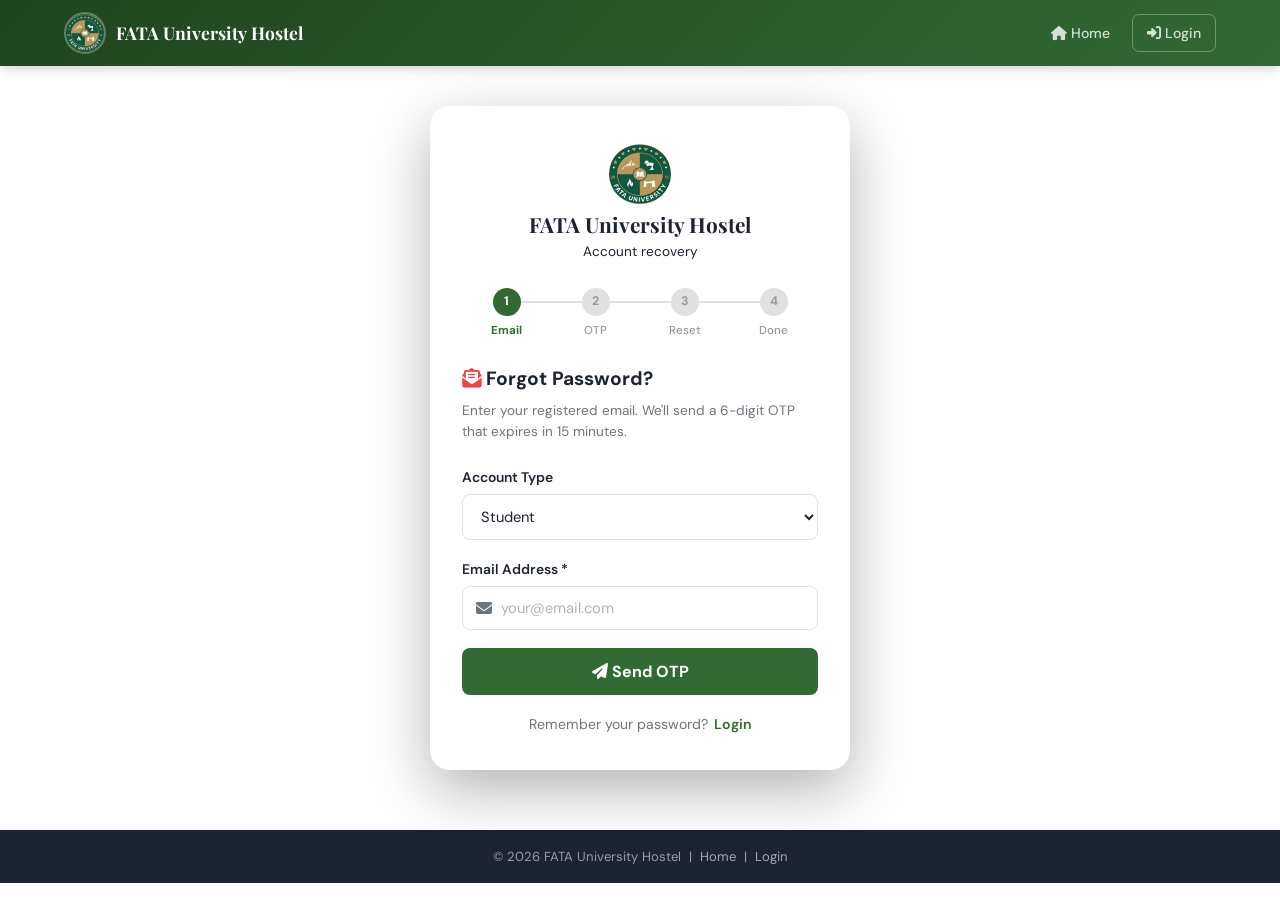
<file: forgot-password.html>
﻿<!DOCTYPE html>
<html lang="en">

<head>
  <meta charset="UTF-8" />
  <meta name="viewport" content="width=device-width, initial-scale=1.0" />
  <title>Forgot Password — FATA University Hostel</title>
  <link rel="icon" href="assets/images/logo.png" />
  <link rel="stylesheet" href="https://cdnjs.cloudflare.com/ajax/libs/font-awesome/6.5.0/css/all.min.css" />
  <link rel="stylesheet"
    href="https://fonts.googleapis.com/css2?family=Playfair+Display:wght@600;700&family=DM+Sans:wght@300;400;500;600&display=swap" />
  <link rel="stylesheet" href="assets/css/style.css?v=1.0.2">
  <link rel="stylesheet" href="assets/css/forgot_password.css?v=1.1.0">

</head>

<body>

  <!-- HEADER -->
  <header class="site-header">
    <div class="container">
      <a href="index.html" class="header-brand">
        <img src="assets/images/logo.png" alt="Logo">
        <span>FATA University Hostel</span>
      </a>
      <nav class="header-nav">
        <a href="index.html"><i class="fas fa-home"></i> Home</a>
        <a href="login.html" class="btn-login"><i class="fas fa-sign-in-alt"></i> Login</a>
      </nav>
    </div>
  </header>

  <!-- MAIN -->
  <main class="login-main">
    <div class="login-wrapper">

      <!-- â”€â”€ STEP 1 : Enter email â”€â”€ -->
      <div id="step1Card" class="login-card">
        <div class="login-logo">
          <img src="assets/images/logo.png" alt="Logo">
          <h2>FATA University Hostel</h2>
          <p>Account recovery</p>
        </div>

        <div class="steps">
          <div class="step active"><div class="step-num">1</div><div class="step-label">Email</div></div>
          <div class="step"       ><div class="step-num">2</div><div class="step-label">OTP</div></div>
          <div class="step"       ><div class="step-num">3</div><div class="step-label">Reset</div></div>
          <div class="step"       ><div class="step-num">4</div><div class="step-label">Done</div></div>
        </div>

        <h3><i class="fas fa-envelope-open-text" style="color:#ef4444;"></i> Forgot Password?</h3>
        <p class="subtitle">Enter your registered email. We'll send a 6-digit OTP that expires in 15 minutes.</p>
        <div id="forgotAlert"></div>

        <div class="form-group">
          <label>Account Type</label>
          <select class="form-control" id="forgotRole">
            <option value="Student">Student</option>
            <option value="Faculty">Faculty</option>
          </select>
        </div>
        <div class="form-group">
          <label>Email Address *</label>
          <div class="input-group">
            <i class="fas fa-envelope input-icon"></i>
            <input type="email" class="form-control" id="forgotEmail" placeholder="your@email.com" />
          </div>
        </div>
        <button class="login-btn" id="sendBtn" onclick="sendOTP()">
          <i class="fas fa-paper-plane"></i> Send OTP
        </button>
        <p class="back-link">Remember your password? <a href="login.html">Login</a></p>
      </div>

      <!-- â”€â”€ STEP 2 : Enter OTP â”€â”€ -->
      <div id="step2Card" class="login-card" style="display:none">
        <div class="login-logo">
          <img src="assets/images/logo.png" alt="Logo">
          <h2>FATA University Hostel</h2>
        </div>
        <div class="steps">
          <div class="step done"  ><div class="step-num"><i class="fas fa-check"></i></div><div class="step-label">Email</div></div>
          <div class="step active"><div class="step-num">2</div><div class="step-label">OTP</div></div>
          <div class="step"       ><div class="step-num">3</div><div class="step-label">Reset</div></div>
          <div class="step"       ><div class="step-num">4</div><div class="step-label">Done</div></div>
        </div>

        <h3><i class="fas fa-shield-alt" style="color:#6366f1;"></i> Enter OTP</h3>
        <p class="subtitle" id="otpSentMsg">A 6-digit OTP has been sent to your email.</p>
        <div id="otpAlert"></div>

        <!-- 6 digit boxes -->
        <div class="otp-row">
          <input type="text" maxlength="1" inputmode="numeric" pattern="[0-9]" class="otp-input" id="otp0" />
          <input type="text" maxlength="1" inputmode="numeric" pattern="[0-9]" class="otp-input" id="otp1" />
          <input type="text" maxlength="1" inputmode="numeric" pattern="[0-9]" class="otp-input" id="otp2" />
          <input type="text" maxlength="1" inputmode="numeric" pattern="[0-9]" class="otp-input" id="otp3" />
          <input type="text" maxlength="1" inputmode="numeric" pattern="[0-9]" class="otp-input" id="otp4" />
          <input type="text" maxlength="1" inputmode="numeric" pattern="[0-9]" class="otp-input" id="otp5" />
        </div>

        <div class="otp-meta">
          <span>OTP expires in <span id="otpTimer">15:00</span></span>
          <button id="resendBtn" onclick="resendOTP()" disabled>Resend OTP</button>
        </div>

        <button class="login-btn" id="verifyBtn" onclick="verifyOTP()">
          <i class="fas fa-check-circle"></i> Verify OTP
        </button>
        <p class="back-link"><a href="#" onclick="showStep(1)"><i class="fas fa-arrow-left"></i> Back</a></p>
      </div>

      <!-- â”€â”€ STEP 3 : New password â”€â”€ -->
      <div id="step3Card" class="login-card" style="display:none">
        <div class="steps">
          <div class="step done"  ><div class="step-num"><i class="fas fa-check"></i></div><div class="step-label">Email</div></div>
          <div class="step done"  ><div class="step-num"><i class="fas fa-check"></i></div><div class="step-label">OTP</div></div>
          <div class="step active"><div class="step-num">3</div><div class="step-label">Reset</div></div>
          <div class="step"       ><div class="step-num">4</div><div class="step-label">Done</div></div>
        </div>
        <h3><i class="fas fa-lock" style="color:#6366f1;"></i> Set New Password</h3>
        <p class="subtitle">OTP verified! Choose a strong new password.</p>
        <div id="resetAlert"></div>
        <div class="form-group">
          <label>New Password *</label>
          <div class="input-group">
            <i class="fas fa-lock input-icon"></i>
            <input type="password" class="form-control" id="newPassword" placeholder="Min 6 characters" />
            <button type="button" class="toggle-pwd" onclick="togglePwd('newPassword',this)"><i class="fas fa-eye"></i></button>
          </div>
        </div>
        <div class="form-group">
          <label>Confirm Password *</label>
          <div class="input-group">
            <i class="fas fa-lock input-icon"></i>
            <input type="password" class="form-control" id="confirmPassword" placeholder="Repeat new password" />
            <button type="button" class="toggle-pwd" onclick="togglePwd('confirmPassword',this)"><i class="fas fa-eye"></i></button>
          </div>
        </div>
        <button class="login-btn" id="resetBtn" onclick="doReset()">
          <i class="fas fa-key"></i> Reset Password
        </button>
        <p class="back-link"><a href="#" onclick="showStep(2)"><i class="fas fa-arrow-left"></i> Back</a></p>
      </div>

      <!-- â”€â”€ STEP 4 : Done â”€â”€ -->
      <div id="step4Card" class="login-card" style="display:none;text-align:center">
        <div style="font-size:3.5rem;margin-bottom:16px">&#x2705;</div>
        <h3 style="margin-bottom:8px">Password Reset!</h3>
        <p style="color:var(--text-muted);margin-bottom:24px">Your password has been updated successfully. You can now login with your new password.</p>
        <a href="login.html" class="login-btn"
          style="display:inline-flex;align-items:center;justify-content:center;gap:8px;text-decoration:none">
          <i class="fas fa-sign-in-alt"></i> Go to Login
        </a>
      </div>

    </div>
  </main>

  <!-- FOOTER -->
  <footer class="site-footer">
    <p>&copy; 2026 FATA University Hostel &nbsp;|&nbsp; <a href="index.html">Home</a> &nbsp;|&nbsp; <a href="login.html">Login</a></p>
  </footer>

  <script>
    // â”€â”€â”€â”€â”€â”€â”€â”€â”€â”€â”€â”€â”€â”€â”€â”€â”€â”€â”€â”€â”€â”€â”€â”€â”€â”€â”€â”€â”€â”€â”€â”€â”€â”€â”€â”€â”€â”€â”€â”€â”€â”€â”€â”€â”€
    // State
    // â”€â”€â”€â”€â”€â”€â”€â”€â”€â”€â”€â”€â”€â”€â”€â”€â”€â”€â”€â”€â”€â”€â”€â”€â”€â”€â”€â”€â”€â”€â”€â”€â”€â”€â”€â”€â”€â”€â”€â”€â”€â”€â”€â”€â”€
    let _email = '', _role = '', _verifiedOtp = '';
    let _timerInterval = null;

    // â”€â”€â”€â”€â”€â”€â”€â”€â”€â”€â”€â”€â”€â”€â”€â”€â”€â”€â”€â”€â”€â”€â”€â”€â”€â”€â”€â”€â”€â”€â”€â”€â”€â”€â”€â”€â”€â”€â”€â”€â”€â”€â”€â”€â”€
    // Step navigation
    // â”€â”€â”€â”€â”€â”€â”€â”€â”€â”€â”€â”€â”€â”€â”€â”€â”€â”€â”€â”€â”€â”€â”€â”€â”€â”€â”€â”€â”€â”€â”€â”€â”€â”€â”€â”€â”€â”€â”€â”€â”€â”€â”€â”€â”€
    function showStep(n) {
      ['step1Card','step2Card','step3Card','step4Card'].forEach((id, i) => {
        document.getElementById(id).style.display = (i + 1 === n) ? 'block' : 'none';
      });
      if (n === 2) { resetOTPBoxes(); startCountdown(15 * 60); }
      if (n !== 2 && _timerInterval) clearInterval(_timerInterval);
    }

    // â”€â”€â”€â”€â”€â”€â”€â”€â”€â”€â”€â”€â”€â”€â”€â”€â”€â”€â”€â”€â”€â”€â”€â”€â”€â”€â”€â”€â”€â”€â”€â”€â”€â”€â”€â”€â”€â”€â”€â”€â”€â”€â”€â”€â”€
    // Alert helpers
    // â”€â”€â”€â”€â”€â”€â”€â”€â”€â”€â”€â”€â”€â”€â”€â”€â”€â”€â”€â”€â”€â”€â”€â”€â”€â”€â”€â”€â”€â”€â”€â”€â”€â”€â”€â”€â”€â”€â”€â”€â”€â”€â”€â”€â”€
    function showAlert(elId, msg, type) {
      type = type || 'danger';
      const icon = type === 'success' ? 'check-circle' : type === 'warning' ? 'exclamation-triangle' : 'times-circle';
      document.getElementById(elId).innerHTML =
        '<div class="alert alert-' + type + '"><i class="fas fa-' + icon + '"></i> ' + msg + '</div>';
    }
    function clearAlert(elId) { document.getElementById(elId).innerHTML = ''; }

    // â”€â”€â”€â”€â”€â”€â”€â”€â”€â”€â”€â”€â”€â”€â”€â”€â”€â”€â”€â”€â”€â”€â”€â”€â”€â”€â”€â”€â”€â”€â”€â”€â”€â”€â”€â”€â”€â”€â”€â”€â”€â”€â”€â”€â”€
    // Toggle password visibility
    // â”€â”€â”€â”€â”€â”€â”€â”€â”€â”€â”€â”€â”€â”€â”€â”€â”€â”€â”€â”€â”€â”€â”€â”€â”€â”€â”€â”€â”€â”€â”€â”€â”€â”€â”€â”€â”€â”€â”€â”€â”€â”€â”€â”€â”€
    function togglePwd(id, btn) {
      const inp = document.getElementById(id);
      inp.type = inp.type === 'password' ? 'text' : 'password';
      btn.innerHTML = inp.type === 'password' ? '<i class="fas fa-eye"></i>' : '<i class="fas fa-eye-slash"></i>';
    }

    // â”€â”€â”€â”€â”€â”€â”€â”€â”€â”€â”€â”€â”€â”€â”€â”€â”€â”€â”€â”€â”€â”€â”€â”€â”€â”€â”€â”€â”€â”€â”€â”€â”€â”€â”€â”€â”€â”€â”€â”€â”€â”€â”€â”€â”€
    // STEP 1 â€” Send OTP
    // â”€â”€â”€â”€â”€â”€â”€â”€â”€â”€â”€â”€â”€â”€â”€â”€â”€â”€â”€â”€â”€â”€â”€â”€â”€â”€â”€â”€â”€â”€â”€â”€â”€â”€â”€â”€â”€â”€â”€â”€â”€â”€â”€â”€â”€
    async function sendOTP() {
      _email = document.getElementById('forgotEmail').value.trim();
      _role  = document.getElementById('forgotRole').value;
      const btn = document.getElementById('sendBtn');
      clearAlert('forgotAlert');

      if (!_email) { showAlert('forgotAlert', 'Please enter your email address.', 'warning'); return; }

      btn.disabled = true;
      btn.innerHTML = '<i class="fas fa-spinner fa-spin"></i> Sending OTP...';

      const fd = new FormData();
      fd.append('action', 'forgot_password');
      fd.append('email', _email);
      fd.append('role',  _role);

      try {
        const res  = await fetch('api/auth.php', { method: 'POST', body: fd });
        const data = await res.json();
        if (data.success) {
          document.getElementById('otpSentMsg').textContent =
            'A 6-digit OTP has been sent to ' + _email + '. Check your inbox.';
          showStep(2);
        } else {
          showAlert('forgotAlert', data.message || 'Failed to send OTP.');
        }
      } catch(e) {
        showAlert('forgotAlert', 'Cannot connect to server. Make sure PHP is running.', 'warning');
      }
      btn.disabled = false;
      btn.innerHTML = '<i class="fas fa-paper-plane"></i> Send OTP';
    }

    // â”€â”€â”€â”€â”€â”€â”€â”€â”€â”€â”€â”€â”€â”€â”€â”€â”€â”€â”€â”€â”€â”€â”€â”€â”€â”€â”€â”€â”€â”€â”€â”€â”€â”€â”€â”€â”€â”€â”€â”€â”€â”€â”€â”€â”€
    // OTP Box logic â€” auto-advance, paste, backspace
    // â”€â”€â”€â”€â”€â”€â”€â”€â”€â”€â”€â”€â”€â”€â”€â”€â”€â”€â”€â”€â”€â”€â”€â”€â”€â”€â”€â”€â”€â”€â”€â”€â”€â”€â”€â”€â”€â”€â”€â”€â”€â”€â”€â”€â”€
    function resetOTPBoxes() {
      document.querySelectorAll('.otp-input').forEach(function(inp) {
        inp.value = '';
        inp.classList.remove('filled');
      });
      document.getElementById('otp0').focus();
    }

    function getOTPValue() {
      return Array.from(document.querySelectorAll('.otp-input')).map(function(i){ return i.value; }).join('');
    }

    document.addEventListener('DOMContentLoaded', function() {
      const inputs = Array.from(document.querySelectorAll('.otp-input'));

      inputs.forEach(function(inp, idx) {
        inp.addEventListener('input', function() {
          inp.value = inp.value.replace(/\D/g, '').slice(-1);
          inp.classList.toggle('filled', inp.value !== '');
          if (inp.value && idx < inputs.length - 1) inputs[idx + 1].focus();
        });

        inp.addEventListener('keydown', function(e) {
          if (e.key === 'Backspace') {
            if (!inp.value && idx > 0) {
              inputs[idx - 1].focus();
              inputs[idx - 1].value = '';
              inputs[idx - 1].classList.remove('filled');
            }
          }
          if (e.key === 'ArrowLeft'  && idx > 0)               inputs[idx - 1].focus();
          if (e.key === 'ArrowRight' && idx < inputs.length-1) inputs[idx + 1].focus();
          if (e.key === 'Enter') verifyOTP();
        });

        inp.addEventListener('paste', function(e) {
          e.preventDefault();
          const pasted = (e.clipboardData || window.clipboardData).getData('text').replace(/\D/g,'');
          pasted.split('').slice(0, 6).forEach(function(ch, i) {
            if (inputs[i]) { inputs[i].value = ch; inputs[i].classList.add('filled'); }
          });
          const next = Math.min(pasted.length, 5);
          inputs[next].focus();
        });
      });

      document.getElementById('forgotEmail').addEventListener('keydown', function(e) {
        if (e.key === 'Enter') sendOTP();
      });
    });

    // â”€â”€â”€â”€â”€â”€â”€â”€â”€â”€â”€â”€â”€â”€â”€â”€â”€â”€â”€â”€â”€â”€â”€â”€â”€â”€â”€â”€â”€â”€â”€â”€â”€â”€â”€â”€â”€â”€â”€â”€â”€â”€â”€â”€â”€
    // STEP 2 â€” Verify OTP (advance to step 3)
    // â”€â”€â”€â”€â”€â”€â”€â”€â”€â”€â”€â”€â”€â”€â”€â”€â”€â”€â”€â”€â”€â”€â”€â”€â”€â”€â”€â”€â”€â”€â”€â”€â”€â”€â”€â”€â”€â”€â”€â”€â”€â”€â”€â”€â”€
    function verifyOTP() {
      const otp = getOTPValue();
      clearAlert('otpAlert');

      if (otp.length < 6) { showAlert('otpAlert', 'Please enter all 6 digits of the OTP.', 'warning'); return; }

      _verifiedOtp = otp;
      showStep(3);
    }

    // â”€â”€â”€â”€â”€â”€â”€â”€â”€â”€â”€â”€â”€â”€â”€â”€â”€â”€â”€â”€â”€â”€â”€â”€â”€â”€â”€â”€â”€â”€â”€â”€â”€â”€â”€â”€â”€â”€â”€â”€â”€â”€â”€â”€â”€
    // STEP 3 â€” Reset password (submit OTP + new password to server)
    // â”€â”€â”€â”€â”€â”€â”€â”€â”€â”€â”€â”€â”€â”€â”€â”€â”€â”€â”€â”€â”€â”€â”€â”€â”€â”€â”€â”€â”€â”€â”€â”€â”€â”€â”€â”€â”€â”€â”€â”€â”€â”€â”€â”€â”€
    async function doReset() {
      const newPwd  = document.getElementById('newPassword').value;
      const confPwd = document.getElementById('confirmPassword').value;
      const btn     = document.getElementById('resetBtn');
      clearAlert('resetAlert');

      if (!newPwd)             { showAlert('resetAlert','Please enter a new password.','warning'); return; }
      if (newPwd.length < 6)  { showAlert('resetAlert','Password must be at least 6 characters.','warning'); return; }
      if (newPwd !== confPwd)  { showAlert('resetAlert','Passwords do not match.','warning'); return; }

      btn.disabled = true;
      btn.innerHTML = '<i class="fas fa-spinner fa-spin"></i> Resetting...';

      const fd = new FormData();
      fd.append('action',   'reset_password');
      fd.append('token',    _verifiedOtp);
      fd.append('password', newPwd);

      try {
        const res  = await fetch('api/auth.php', { method: 'POST', body: fd });
        const data = await res.json();
        if (data.success) {
          showStep(4);
        } else {
          showAlert('resetAlert', data.message || 'Reset failed. The OTP may have expired â€” please request a new one.');
          btn.disabled = false;
          btn.innerHTML = '<i class="fas fa-key"></i> Reset Password';
        }
      } catch(e) {
        showAlert('resetAlert','Connection error.','warning');
        btn.disabled = false;
        btn.innerHTML = '<i class="fas fa-key"></i> Reset Password';
      }
    }

    // â”€â”€â”€â”€â”€â”€â”€â”€â”€â”€â”€â”€â”€â”€â”€â”€â”€â”€â”€â”€â”€â”€â”€â”€â”€â”€â”€â”€â”€â”€â”€â”€â”€â”€â”€â”€â”€â”€â”€â”€â”€â”€â”€â”€â”€
    // Countdown Timer
    // â”€â”€â”€â”€â”€â”€â”€â”€â”€â”€â”€â”€â”€â”€â”€â”€â”€â”€â”€â”€â”€â”€â”€â”€â”€â”€â”€â”€â”€â”€â”€â”€â”€â”€â”€â”€â”€â”€â”€â”€â”€â”€â”€â”€â”€
    function startCountdown(seconds) {
      if (_timerInterval) clearInterval(_timerInterval);
      const el     = document.getElementById('otpTimer');
      const resend = document.getElementById('resendBtn');
      resend.disabled = true;

      let remaining = seconds;
      el.textContent = fmt(remaining);

      _timerInterval = setInterval(function() {
        remaining--;
        el.textContent = fmt(remaining);
        if (remaining <= 0) {
          clearInterval(_timerInterval);
          el.textContent = 'Expired';
          resend.disabled = false;
        }
      }, 1000);
    }

    function fmt(s) {
      return String(Math.floor(s / 60)).padStart(2,'0') + ':' + String(s % 60).padStart(2,'0');
    }

    // â”€â”€â”€â”€â”€â”€â”€â”€â”€â”€â”€â”€â”€â”€â”€â”€â”€â”€â”€â”€â”€â”€â”€â”€â”€â”€â”€â”€â”€â”€â”€â”€â”€â”€â”€â”€â”€â”€â”€â”€â”€â”€â”€â”€â”€
    // Resend OTP
    // â”€â”€â”€â”€â”€â”€â”€â”€â”€â”€â”€â”€â”€â”€â”€â”€â”€â”€â”€â”€â”€â”€â”€â”€â”€â”€â”€â”€â”€â”€â”€â”€â”€â”€â”€â”€â”€â”€â”€â”€â”€â”€â”€â”€â”€
    async function resendOTP() {
      clearAlert('otpAlert');
      const btn = document.getElementById('resendBtn');
      btn.disabled = true;
      btn.textContent = 'Sending...';

      const fd = new FormData();
      fd.append('action', 'forgot_password');
      fd.append('email', _email);
      fd.append('role',  _role);

      try {
        const res  = await fetch('api/auth.php', { method: 'POST', body: fd });
        const data = await res.json();
        if (data.success) {
          showAlert('otpAlert','A new OTP has been sent to your email.','success');
          resetOTPBoxes();
          startCountdown(15 * 60);
        } else {
          showAlert('otpAlert', data.message || 'Failed to resend OTP.');
          btn.disabled = false;
          btn.textContent = 'Resend OTP';
        }
      } catch(e) {
        showAlert('otpAlert','Connection error.','warning');
        btn.disabled = false;
        btn.textContent = 'Resend OTP';
      }
    }
  </script>
</body>

</html>
</file>
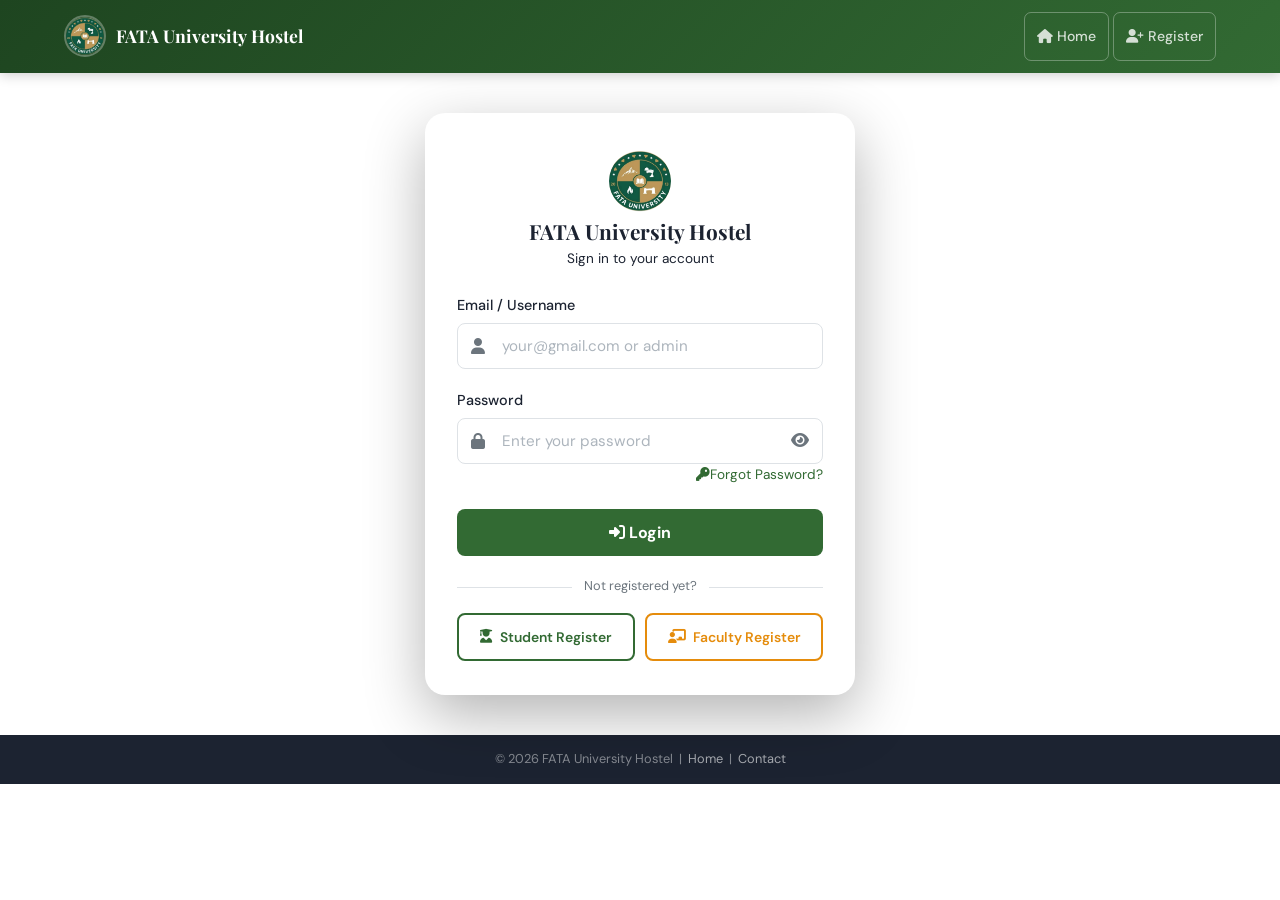
<file: login.html>
<!DOCTYPE html>
<html lang="en">

<head>
  <meta charset="UTF-8" />
  <meta name="viewport" content="width=device-width, initial-scale=1.0" />
  <title>Login — FATA University Hostel</title>
  <link rel="icon" href="assets/images/logo.png" />
  <link rel="stylesheet" href="https://cdnjs.cloudflare.com/ajax/libs/font-awesome/6.5.0/css/all.min.css" />
  <link rel="stylesheet"
    href="https://fonts.googleapis.com/css2?family=Playfair+Display:wght@600;700&family=DM+Sans:wght@300;400;500;600&display=swap" />
  <link rel="stylesheet" href="assets/css/style.css?v=1.0.2" />
  <link rel="stylesheet" href="assets/css/login.css?v=1.0.2" />
</head>

<body>

  <!-- ====== SITE HEADER ====== -->
  <header class="site-header">
    <div class="container">
      <a href="index.html" class="header-brand">
        <img src="assets/images/logo.png" alt="Logo">
        <span>FATA University Hostel</span>
      </a>
      <nav class="header-nav">
        <a href="index.html" class="btn-home"><i class="fas fa-home"></i> Home</a>
        <a href="register.html" class="btn-home"><i class="fas fa-user-plus"></i> Register</a>
      </nav>
    </div>
  </header>

  <!-- ====== MAIN ====== -->
  <main class="login-main">
    <div class="login-wrapper">

      <div class="login-card">
        <div class="login-logo">
          <img src="assets/images/logo.png" alt="Logo">
          <h3>FATA University Hostel</h3>
          <p>Sign in to your account</p>
        </div>
        <div id="loginAlert"></div>

        <div class="form-group">
          <label>Email / Username</label>
          <div class="input-group">
            <i class="fas fa-user input-icon"></i>
            <input type="text" class="form-control" id="loginEmail" placeholder="your@gmail.com or admin"
              autocomplete="email" />
          </div>
        </div>

        <div class="form-group">
          <label>Password</label>
          <div class="input-group">
            <i class="fas fa-lock input-icon"></i>
            <input type="password" class="form-control" id="loginPassword" placeholder="Enter your password"
              autocomplete="current-password" />
            <button type="button" class="toggle-pwd" onclick="togglePwd('loginPassword',this)"><i
                class="fas fa-eye"></i></button>
          </div>
          <a href="forgot-password.html" class="forgot-link"><i class="fas fa-key"></i> Forgot Password?</a>
        </div>

        <button class="login-btn" id="loginBtn" onclick="doLogin()">
          <i class="fas fa-sign-in-alt"></i> Login
        </button>

        <div class="divider"><span>Not registered yet?</span></div>

        <div class="register-options">
          <a href="register.html?type=student" class="register-btn student">
            <i class="fas fa-user-graduate"></i> Student Register
          </a>
          <a href="register.html?type=faculty" class="register-btn faculty">
            <i class="fas fa-chalkboard-teacher"></i> Faculty Register
          </a>
        </div>
      </div>
    </div>
  </main>

  <!-- ====== FOOTER ====== -->
  <footer class="site-footer">
    <p>&copy; 2026 FATA University Hostel &nbsp;|&nbsp; <a href="index.html">Home</a> &nbsp;|&nbsp; <a
        href="index.html#contact">Contact</a></p>
  </footer>

  <script>
    function togglePwd(id, btn) {
      const inp = document.getElementById(id);
      inp.type = inp.type === 'password' ? 'text' : 'password';
      btn.innerHTML = inp.type === 'password' ? '<i class="fas fa-eye"></i>' : '<i class="fas fa-eye-slash"></i>';
    }

    function showAlert(msg, type = 'danger') {
      document.getElementById('loginAlert').innerHTML = `<div class="alert alert-${type}"><i class="fas fa-${type === 'success' ? 'check-circle' : type === 'warning' ? 'exclamation-triangle' : 'times-circle'}"></i> ${msg}</div>`;
    }

    async function doLogin() {
      const email = document.getElementById('loginEmail').value.trim();
      const pw = document.getElementById('loginPassword').value;
      const btn = document.getElementById('loginBtn');
      if (!email || !pw) { showAlert('Please enter email and password.', 'warning'); return; }
      btn.disabled = true;
      btn.innerHTML = '<i class="fas fa-spinner fa-spin"></i> Signing in...';
      const fd = new FormData();
      fd.append('action', 'login'); fd.append('email', email); fd.append('password', pw);
      try {
        const res = await fetch('api/auth.php', { method: 'POST', body: fd });
        const data = await res.json();
        if (data.success) {
          showAlert('Login successful! Redirecting...', 'success');
          const intended = sessionStorage.getItem('intended_url');
          sessionStorage.removeItem('intended_url');
          setTimeout(() => { window.location.href = intended || data.redirect; }, 700);
        } else {
          showAlert(data.message || 'Invalid credentials.');
          btn.disabled = false;
          btn.innerHTML = '<i class="fas fa-sign-in-alt"></i> Login';
        }
      } catch {
        showAlert('Cannot connect to server. Make sure PHP is running.', 'warning');
        btn.disabled = false;
        btn.innerHTML = '<i class="fas fa-sign-in-alt"></i> Login';
      }
    }

    // Enter key support
    ['loginEmail', 'loginPassword'].forEach(id => {
      document.getElementById(id)?.addEventListener('keydown', e => { if (e.key === 'Enter') doLogin(); });
    });

    // Store intended URL
    const params = new URLSearchParams(window.location.search);
    if (params.get('redirect')) sessionStorage.setItem('intended_url', decodeURIComponent(params.get('redirect')));

    // Auto redirect if already logged in
    (async () => {
      try {
        const res = await fetch('api/auth.php?action=check_session');
        const d = await res.json();
        if (d.logged_in) {
          const m = { Admin: 'admin/dashboard.html', Student: 'student/dashboard.html', Faculty: 'faculty/dashboard.html' };
          window.location.href = m[d.user_role] || 'index.html';
        }
      } catch { }
    })();
  </script>
</body>

</html>
</file>
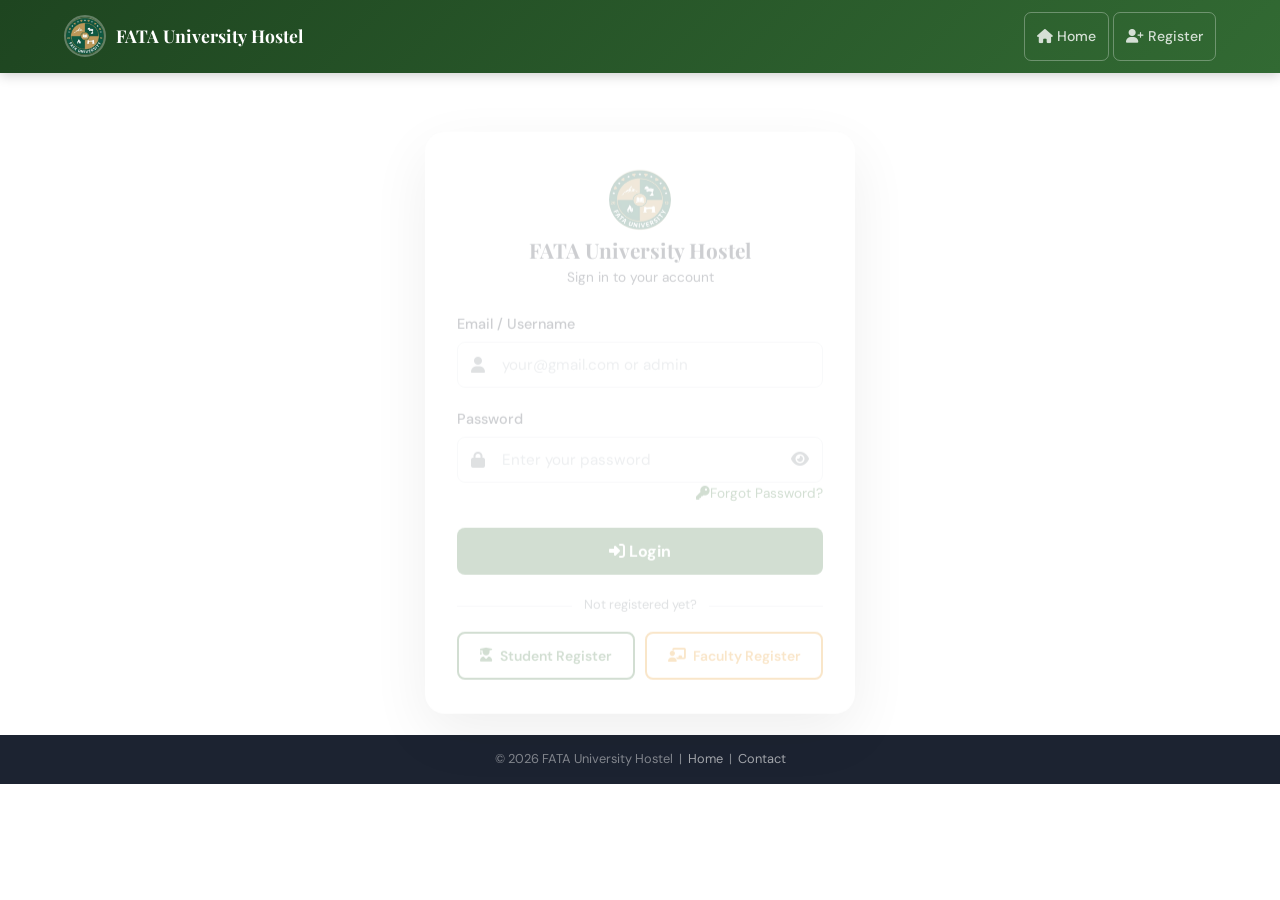
<file: faculty/dashboard.html>
<!DOCTYPE html>
<html lang="en">

<head>
  <meta charset="UTF-8" />
  <meta name="viewport" content="width=device-width, initial-scale=1.0" />
  <title>Faculty Dashboard — FATA University Hostel</title>
  <link rel="icon" href="../assets/images/logo.png" />
  <link rel="stylesheet" href="https://cdnjs.cloudflare.com/ajax/libs/font-awesome/6.5.0/css/all.min.css" />
  <link rel="stylesheet"
    href="https://fonts.googleapis.com/css2?family=Playfair+Display:wght@600;700&family=DM+Sans:wght@300;400;500;600&display=swap" />
  <link rel="stylesheet" href="../assets/css/style.css?v=1.1.0" />
  <link rel="stylesheet" href="../assets/css/faculty_dashboard.css?v=1.1.0" />
</head>

<body>
  <div class="sidebar-overlay" id="sidebarOverlay" onclick="toggleSidebar()"></div>

  <!-- ====== DASHBOARD SIDEBAR NAVIGATION ====== -->
  <!-- Contains user profile summary and main navigation links -->
  <aside class="sidebar" id="sidebar">
    <div class="sidebar-header">
      <div class="sidebar-avatar" id="sidebarAvatarImg">
        <span id="sidebarInitials">S</span>
      </div>
      <div class="sidebar-name" id="sidebarName">Faculty</div>
      <span class="sidebar-role">Faculty</span>
    </div>
    <nav class="sidebar-nav">
      <div class="sidebar-section-label">Menu</div>
      <a href="../index.html" class="sidebar-link"><i class="fas fa-home"></i> Home</a>
      <a href="#" class="sidebar-link active" onclick="showSection('overview',this)"><i class="fas fa-th-large"></i>
        Overview</a>
      <a href="#" class="sidebar-link" onclick="showSection('profile',this)"><i class="fas fa-user"></i> My Profile</a>
      <a href="#" class="sidebar-link" onclick="showSection('myroom',this)"><i class="fas fa-door-open"></i> My Room</a>
      <a href="#" class="sidebar-link" onclick="showSection('applications',this)"><i class="fas fa-file-alt"></i>
        Applications</a>
      <a href="#" class="sidebar-link" onclick="showSection('fees',this)"><i class="fas fa-money-bill-wave"></i> Fee
        Status</a>
      <a href="#" class="sidebar-link" onclick="showSection('complaints',this)"><i
          class="fas fa-exclamation-circle"></i> Complaints</a>
      <a href="#" class="sidebar-link" onclick="showSection('gallery',this)"><i class="fas fa-images"></i> Gallery</a>
      <a href="#" class="sidebar-link" onclick="showSection('settings',this)"><i class="fas fa-cog"></i> Account
        Settings</a>
      <a href="faculty_id_card.html" class="sidebar-link"><i class="fas fa-id-card"></i> Download ID Card</a>
      <a href="faculty_ecard.html" class="sidebar-link"><i class="fas fa-mobile-alt"></i> View Digital E-Card</a>
    </nav>
    <div class="sidebar-footer">
      <a href="#" class="logout-btn" onclick="doLogout()"><i class="fas fa-sign-out-alt"></i> Logout</a>
    </div>
  </aside>

  <!-- ====== MAIN CONTENT AREA ====== -->
  <div class="main-content">
    <!-- Top Navigation Bar -->
      <div class="topbar-left">
        <button class="hamburger-toggle" onclick="toggleSidebar()"><i class="fas fa-bars" id="hamIcon"></i></button>
        <div>
          <div class="topbar-welcome" id="topbarWelcome">Welcome, Faculty! <span class="wave">👋</span></div>
          <div class="topbar-date" id="topbarDate"></div>
        </div>
      </div>
      <div class="topbar-right">
        <a href="faculty_id_card.html" class="id-card-btn"><i class="fas fa-id-card"></i> Download ID Card</a>
        <a href="faculty_ecard.html" class="id-card-btn" style="background:#d97706; border-color:#d97706; margin-left: 8px;"><i class="fas fa-mobile-alt"></i> View E-Card</a>
        <div class="user-chip">
          <div class="user-chip-avatar" id="userChipAvatar">S</div>
          <span class="user-chip-name" id="userChipName">Faculty</span>
        </div>
      </div>
    </div>

    <div class="page-content">

      <!-- ====== OVERVIEW TAB ====== -->
      <!-- Displays quick stats and latest notifications -->
      <div id="sec-overview">
        <div id="idReadyBanner" style="display:none" class="id-ready-banner">
          <div>
            <h4>🎉 Your Hostel ID Card is Ready!</h4>
            <p>Your room has been assigned. Access your printable ID card and digital E-Card now.</p>
          </div>
          <div style="display:flex; gap:10px; flex-wrap:wrap">
            <a href="faculty_id_card.html" class="id-card-btn"><i class="fas fa-id-card"></i> Print ID Card</a>
            <a href="faculty_ecard.html" class="id-card-btn" style="background:#d97706; border-color:#d97706;"><i class="fas fa-mobile-alt"></i> View E-Card</a>
          </div>
        </div>

        <div class="overview-grid">
          <div class="overview-card">
            <div class="overview-icon">🚪</div>
            <div class="overview-value" id="ovRoom">—</div>
            <div class="overview-label">My Room</div>
          </div>
          <div class="overview-card hostel">
            <div class="overview-icon">🏠</div>
            <div class="overview-value" id="ovHostel">—</div>
            <div class="overview-label">My Hostel</div>
          </div>
          <div class="overview-card fee-paid">
            <div class="overview-icon">💚</div>
            <div class="overview-value" id="ovPaid">Rs. 0</div>
            <div class="overview-label">Fees Paid</div>
          </div>
          <div class="overview-card fee-due">
            <div class="overview-icon">❗</div>
            <div class="overview-value" id="ovDue">Rs. 0</div>
            <div class="overview-label">Fees Due</div>
          </div>
        </div>

        <div class="dashboard-grid">
          <!-- My Room -->
          <div class="dashboard-card">
            <div class="dashboard-card-header">
              <h3><i class="fas fa-door-open"></i> My Current Room</h3>
              <a href="#" onclick="showSection('myroom')">Details</a>
            </div>
            <div class="dashboard-card-body" id="overviewRoom">
              <p style="color:var(--text-muted);font-size:0.9rem">No room assigned yet.</p>
            </div>
          </div>
          <!-- Latest Notices -->
          <div class="dashboard-card">
            <div class="dashboard-card-header">
              <h3><i class="fas fa-bullhorn"></i> Latest Notices</h3>
              <span id="noticeCount" style="font-size:0.8rem;color:var(--text-muted)"></span>
            </div>
            <div class="dashboard-card-body" id="overviewNotices">
              <div class="spinner"></div>
            </div>
          </div>
        </div>

        <!-- Complaint Banner -->
        <div class="complaint-banner">
          <div>
            <h3><i class="fas fa-headset"></i> Lodge a Complaint</h3>
            <p>Having an issue? Submit a complaint to hostel administration.</p>
          </div>
          <a href="#" class="complaint-btn" onclick="showSection('complaints')"><i class="fas fa-paper-plane"></i> File
            Complaint</a>
        </div>

        <!-- Gallery Preview -->
        <div class="dashboard-card">
          <div class="dashboard-card-header">
            <h3><i class="fas fa-images"></i> Gallery</h3>
            <a href="#" onclick="showSection('gallery')">View All</a>
          </div>
          <div class="dashboard-card-body">
            <div class="gallery-preview" id="overviewGallery">
              <div class="gallery-preview-img"><img src="../assets/images/hero-image3.jpg" alt="Campus" /></div>
              <div class="gallery-preview-img"><img src="../assets/images/hero-image4.jpg" alt="Campus" /></div>
              <div class="gallery-preview-img"><img src="../assets/images/hero-image1.jpeg" alt="Campus" /></div>
            </div>
          </div>
        </div>
      </div>

      <!-- ====== PROFILE TAB ====== -->
      <!-- Displays detailed professional and personal info -->
      <div id="sec-profile" style="display:none">
        <div class="profile-section">
          <div class="profile-header-area" id="profileHeaderArea">
            <div class="profile-photo-large" id="profilePhotoDisplay">S</div>
            <div class="profile-info">
              <h3 id="profileNameDisplay">Faculty</h3>
              <span class="role-tag">Faculty</span>
            </div>
          </div>
          <div class="profile-detail-grid" id="profileDetails"></div>
        </div>
      </div>

      <!-- ====== MY ROOM TAB ====== -->
      <!-- Shows current room details and roommates -->
      <div id="sec-myroom" style="display:none">
        <div id="myRoomContent">
          <div class="spinner"></div>
        </div>
      </div>

      <!-- ====== APPLICATIONS TAB ====== -->
      <!-- Browser for new rooms and view application history -->
      <div id="sec-applications" style="display:none">
        <div class="apply-room-card">
          <div class="section-head" style="padding:18px 20px;border-bottom:1px solid #f0f0f0">
            <h3 style="font-size:0.95rem;font-weight:700"><i class="fas fa-building" style="color:var(--primary)"></i>
              Browse & Apply for a Room</h3>
          </div>
          <div style="padding:20px">
            <div class="filter-bar" style="margin-bottom:16px">
              <select class="form-control" id="roomStatusFilter" onchange="loadAvailableRooms()" style="width:auto">
                <option value="">All Rooms</option>
                <option value="Available">Available Only</option>
              </select>
            </div>
            <div class="rooms-grid" id="availableRoomsGrid">
              <div class="spinner"></div>
            </div>
          </div>
        </div>
        <div style="margin-top:20px">
          <h3 style="font-size:1rem;font-weight:700;margin-bottom:14px"><i class="fas fa-file-alt"
              style="color:var(--primary)"></i> My Applications</h3>
          <div class="table-responsive">
            <table class="data-table">
              <thead>
                <tr>
                  <th>Date</th>
                  <th>Hostel</th>
                  <th>Room</th>
                  <th>Type</th>
                  <th>Duration</th>
                  <th>Status</th>
                </tr>
              </thead>
              <tbody id="myAppsBody">
                <tr>
                  <td colspan="6" class="no-data">
                    <div class="spinner"></div>
                  </td>
                </tr>
              </tbody>
            </table>
          </div>
        </div>
      </div>

      <!-- ====== FEE STATUS TAB ====== -->
      <!-- History of payments and online payment instructions -->
      <div id="sec-fees" style="display:none">
        <div class="dashboard-card" style="max-width:700px">
          <div class="dashboard-card-header" style="display:flex; justify-content:space-between; align-items:center;">
            <h3><i class="fas fa-money-bill-wave"></i> Fee Status</h3>
            <button class="btn btn-sm btn-outline" onclick="downloadMyFeesPDF()"><i class="fas fa-file-pdf"></i> Download PDF</button>
          </div>
          <div class="dashboard-card-body">
            <div class="fee-summary" id="feeSummary">
              <div class="fee-box paid">
                <div class="fee-box-value" id="feePaidTotal">Rs. 0</div>
                <div class="fee-box-label">Total Paid</div>
              </div>
              <div class="fee-box due">
                <div class="fee-box-value" id="feeDueTotal">Rs. 0</div>
                <div class="fee-box-label">Total Due</div>
              </div>
            </div>
            <div
              style="background: #eef2ff; padding: 16px; border-radius: 8px; margin-bottom: 20px; border-left: 4px solid var(--primary);">
              <h4 style="margin-bottom: 8px; color: var(--primary); font-size: 0.95rem;"><i
                  class="fas fa-info-circle"></i> Online Payment Instructions</h4>
              <p style="font-size: 0.85rem; color: var(--text-color); margin-bottom: 6px;">You can pay your fees online
                using EasyPaisa or other supported bank transfers. Please send the exact amount to the following account
                and upload the screenshot.</p>
              <ul style="font-size: 0.85rem; margin-left: 20px; color: var(--text-muted); font-weight: 500;">
                <li><strong>EasyPaisa Account:</strong> Asad Ullah</li>
                <li><strong>Account Number:</strong> 03479177330</li>
              </ul>
            </div>
            <div class="table-responsive">
              <table class="data-table">
                <thead>
                  <tr>
                    <th>#</th>
                    <th>Month/Year</th>
                    <th>Amount</th>
                    <th>Status</th>
                    <th>Action/Receipt</th>
                  </tr>
                </thead>
                <tbody id="feeTableBody">
                  <tr>
                    <td colspan="5" class="no-data">
                      <div class="spinner"></div>
                    </td>
                  </tr>
                </tbody>
              </table>
            </div>
          </div>
        </div>
      </div>


      <!-- ======== COMPLAINTS ======== -->
      <div id="sec-complaints" style="display:none">
        <div class="dashboard-card" style="max-width:700px;margin-bottom:20px">
          <div class="dashboard-card-header">
            <h3><i class="fas fa-paper-plane"></i> Submit New Grievance</h3>
          </div>
          <div class="dashboard-card-body">
            <div id="complaintAlert"></div>
            <div class="form-group"><label>Subject / Title *</label><input type="text" class="form-control"
                id="complaintTitle" placeholder="Subject / Title" /></div>
            <div class="form-group"><label>Detailed Description *</label><textarea class="form-control"
                id="complaintDesc" rows="4" placeholder="Detailed description of the issue..."></textarea></div>
            <button class="btn btn-orange" onclick="submitComplaint()"><i class="fas fa-paper-plane"></i> Dispatch
              Complaint</button>
          </div>
        </div>
        <div class="dashboard-card" style="max-width:700px">
          <div class="dashboard-card-header">
            <h3><i class="fas fa-archive"></i> Archived Complaints</h3>
          </div>
          <div class="dashboard-card-body">
            <div class="table-responsive">
              <table class="data-table">
                <thead>
                  <tr>
                    <th>Date</th>
                    <th>Subject</th>
                    <th>Resolution Status</th>
                  </tr>
                </thead>
                <tbody id="myComplaintsBody">
                  <tr>
                    <td colspan="3" class="no-data">Inbox is empty.</td>
                  </tr>
                </tbody>
              </table>
            </div>
          </div>
        </div>
      </div>

      <!-- ======== GALLERY ======== -->
      <div id="sec-gallery" style="display:none">
        <div class="dashboard-card" style="max-width:700px">
          <div class="dashboard-card-header">
            <h3><i class="fas fa-images"></i> Gallery</h3>
          </div>
          <div class="dashboard-card-body">
            <p style="color:var(--text-muted);font-size:0.88rem;margin-bottom:16px">Share your hostel moments. Photos go
              live after admin approval.</p>
            <div id="galleryAlert"></div>
            <div style="display:flex;gap:16px;flex-wrap:wrap;align-items:flex-end;margin-bottom:20px">
              <div class="form-group" style="margin:0;flex:1"><label>Choose Photo</label><input type="file"
                  class="form-control" id="galleryUploadFile"
                  accept="image/jpeg,image/png,image/gif,image/webp,image/bmp,image/*" /><small
                  style="color:var(--text-muted);font-size:0.76rem;margin-top:4px;display:block">Accepts: JPG, PNG, GIF,
                  WEBP, BMP and more</small></div>
              <div class="form-group" style="margin:0;flex:2"><label>Caption (optional)</label><input type="text"
                  class="form-control" id="galleryUploadCaption" placeholder="e.g. Common Room" /></div>
              <button class="btn btn-primary" onclick="uploadMyGallery()"><i class="fas fa-upload"></i> Upload
                Photo</button>
            </div>
            <!-- Community Gallery -->
            <h4 style="margin-bottom:4px;font-size:0.9rem;font-weight:700"><i class="fas fa-globe"
                style="color:var(--primary);margin-right:5px"></i>Community Gallery</h4>
            <p style="color:var(--text-muted);font-size:0.8rem;margin-bottom:12px">Approved photos from all hostel
              members.</p>
            <div
              style="display:grid;grid-template-columns:repeat(auto-fill,minmax(140px,1fr));gap:12px;margin-bottom:28px"
              id="communityGalleryGrid">
              <p style="color:var(--text-muted);font-size:0.88rem">Loading...</p>
            </div>
            <!-- My Submitted Photos -->
            <h4 style="margin-bottom:4px;font-size:0.9rem;font-weight:700"><i class="fas fa-user-circle"
                style="color:var(--secondary);margin-right:5px"></i>My Submitted Photos</h4>
            <p style="color:var(--text-muted);font-size:0.8rem;margin-bottom:12px">Your uploads — pending photos appear
              after admin approval.</p>
            <div style="display:grid;grid-template-columns:repeat(auto-fill,minmax(140px,1fr));gap:12px"
              id="myGalleryGrid">
              <p style="color:var(--text-muted);font-size:0.88rem">No photos yet.</p>
            </div>
          </div>
        </div>
      </div>

      <!-- ======== ACCOUNT SETTINGS ======== -->
      <div id="sec-settings" style="display:none">
        <div style="display:flex; flex-wrap:wrap; gap:20px; align-items:flex-start;">
          
          <!-- Profile Management Card -->
          <div class="dashboard-card" style="flex: 1 1 350px; margin: 0;">
            <div class="dashboard-card-header">
              <h3><i class="fas fa-user-cog"></i> Profile Management</h3>
            </div>
            <div class="dashboard-card-body">
              <div id="settingsAlert"></div>
              <div style="background:var(--light-gray);border-radius:10px;padding:16px;margin-bottom:20px;display:flex;align-items:center;justify-content:space-between;gap:12px">
                <div>
                  <p style="font-size:0.85rem;color:var(--text-muted);margin-bottom:6px">Profile Picture</p>
                  <p style="font-size:0.8rem;color:var(--text-muted)">Change your public photo</p>
                </div>
                <label style="display:inline-flex;align-items:center;gap:6px;padding:9px 16px;background:var(--primary);color:#fff;border-radius:8px;cursor:pointer;font-size:0.85rem;font-weight:600" for="settingsPhoto">
                  <i class="fas fa-camera"></i> Upload
                </label>
                <input type="file" id="settingsPhoto" accept="image/*" style="display:none" onchange="uploadProfilePhoto(this)" />
              </div>
              <h4 style="font-size:0.9rem;color:var(--text-muted);margin-bottom:12px">Contact Information</h4>
              <div class="form-group"><label>Phone Number</label><input type="tel" class="form-control" id="settingsPhone" placeholder="03XX-XXXXXXX" /></div>
              <div class="form-group"><label>Residential Address</label><textarea class="form-control" id="settingsAddress" rows="2"></textarea></div>
              <button class="btn btn-primary btn-block" onclick="updateSettings()"><i class="fas fa-save"></i> Update Profile Details</button>
            </div>
          </div>

          <!-- Security & Password Card -->
          <div class="dashboard-card" style="flex: 1 1 350px; margin: 0;">
            <div class="dashboard-card-header">
              <h3><i class="fas fa-shield-alt"></i> Security &amp; Account</h3>
            </div>
            <div class="dashboard-card-body">
              <!-- Update Password -->
              <h4 style="font-size:0.95rem;font-weight:700;color:var(--primary);margin-bottom:14px;display:flex;align-items:center;gap:8px">
                <i class="fas fa-lock"></i> Update Password
              </h4>
              <div id="passwordAlert"></div>
              <div class="form-group">
                <label>Current Password</label>
                <div class="input-group">
                  <input type="password" class="form-control" id="currentPwd" placeholder="Current password" style="padding-left: 16px; padding-right: 44px;" />
                  <button type="button" class="toggle-pwd" onclick="togglePwd('currentPwd',this)"><i class="fas fa-eye"></i></button>
                </div>
              </div>
              <div class="form-group">
                <label>New Password</label>
                <div class="input-group">
                  <input type="password" class="form-control" id="newPwd" placeholder="New password" style="padding-left: 16px; padding-right: 44px;" />
                  <button type="button" class="toggle-pwd" onclick="togglePwd('newPwd',this)"><i class="fas fa-eye"></i></button>
                </div>
              </div>
              <div class="form-group">
                <label>Confirm New Password</label>
                <div class="input-group">
                  <input type="password" class="form-control" id="confirmPwd" placeholder="Confirm new password" style="padding-left: 16px; padding-right: 44px;" />
                  <button type="button" class="toggle-pwd" onclick="togglePwd('confirmPwd',this)"><i class="fas fa-eye"></i></button>
                </div>
              </div>
              <button class="btn btn-outline btn-block" onclick="updatePassword()"><i class="fas fa-key"></i> Save Password</button>

              <hr style="margin:24px 0;border-color:#f0f0f0" />

              <!-- Account Information -->
              <h4 style="font-size:0.95rem;font-weight:700;color:var(--primary);margin-bottom:14px;display:flex;align-items:center;gap:8px">
                <i class="fas fa-envelope"></i> Account Information
              </h4>
              <div class="form-group"><label>Email Address</label><input type="email" class="form-control" id="settingsEmail" /></div>
              <button class="btn btn-outline btn-block" onclick="updateAccountInfo()"><i class="fas fa-save"></i> Update Info</button>
            </div>
          </div>

        </div>
      </div>

    </div>
  </div>

  <script src="../assets/js/faculty_dashboard.js?v=1.1.0"></script>
</body>

</html>
</file>
<file: assets/css/style.css>
/* ============================================
   FATA University Hostel - Global Styles
   ============================================ */

@import url('https://fonts.googleapis.com/css2?family=Playfair+Display:wght@400;600;700&family=DM+Sans:wght@300;400;500;600&display=swap');

:root {
  --primary: #326a33;
  --primary-dark: #1e4520;
  --primary-light: #4a8c4b;
  --secondary: #937C3D;
  --orange: #e58c0c;
  --dark: #1C2331;
  --light-gray: #f4f4f4;
  --white: #ffffff;
  --text-dark: #1C2331;
  --text-muted: #6c757d;
  --border: #dee2e6;
  --shadow: 0 4px 20px rgba(0, 0, 0, 0.08);
  --shadow-md: 0 8px 30px rgba(0, 0, 0, 0.12);
  --radius: 12px;
  --radius-sm: 8px;
  --transition: all 0.3s ease;
}

*,
*::before,
*::after {
  box-sizing: border-box;
  margin: 0;
  padding: 0;
}

html {
  scroll-behavior: smooth;
}

body {
  font-family: 'DM Sans', sans-serif;
  color: var(--text-dark);
  background: var(--white);
  line-height: 1.6;
  overflow-x: hidden;
}

a {
  text-decoration: none;
  color: inherit;
}

img {
  max-width: 100%;
  display: block;
}

ul {
  list-style: none;
}

/* ============ UTILITY ============ */
.container {
  max-width: 1200px;
  margin: 0 auto;
  padding: 0 20px;
}

.section-padding {
  padding: 80px 0;
}

.text-center {
  text-align: center;
}

.text-primary {
  color: var(--primary);
}

.text-muted {
  color: var(--text-muted);
}

.fw-bold {
  font-weight: 700;
}

.d-flex {
  display: flex;
}

.align-center {
  align-items: center;
}

.justify-between {
  justify-content: space-between;
}

.gap-1 {
  gap: 8px;
}

.gap-2 {
  gap: 16px;
}

.mt-1 {
  margin-top: 8px;
}

.mt-2 {
  margin-top: 16px;
}

.mt-3 {
  margin-top: 24px;
}

.mb-1 {
  margin-bottom: 8px;
}

.mb-2 {
  margin-bottom: 16px;
}

.mb-3 {
  margin-bottom: 24px;
}

/* ============ BUTTONS ============ */
.btn {
  display: inline-flex;
  align-items: center;
  gap: 8px;
  padding: 12px;
  border-radius: var(--radius-sm);
  font-family: 'DM Sans', sans-serif;
  font-weight: 600;
  font-size: 0.95rem;
  cursor: pointer;
  border: none;
  transition: var(--transition);
  text-decoration: none;
}

.btn-primary {
  background: var(--primary);
  color: var(--white);
}

.btn-primary:hover {
  background: var(--primary-dark);
  transform: translateY(-2px);
  box-shadow: 0 6px 20px rgba(50, 106, 51, 0.35);
}

.btn-secondary {
  background: transparent;
  color: var(--white);
  border: 2px solid var(--white);
}

.btn-secondary:hover {
  background: var(--white);
  color: var(--primary);
}

.btn-orange {
  background: var(--orange);
  color: var(--white);
}

.btn-orange:hover {
  background: #c97a0a;
  transform: translateY(-2px);
}

.btn-outline {
  background: transparent;
  color: var(--primary);
  border: 2px solid var(--primary);
}

.btn-outline:hover {
  background: var(--primary);
  color: var(--white);
}

.btn-sm {
  padding: 8px 18px;
  font-size: 0.85rem;
}

.btn-danger {
  background: #dc3545;
  color: #fff;
}

.btn-danger:hover {
  background: #b02a37;
}

/* ============ SECTION HEADER ============ */
.section-header {
  text-align: center;
  margin-bottom: 50px;
}

.section-header .badge {
  display: inline-block;
  background: rgba(50, 106, 51, 0.1);
  color: var(--primary);
  padding: 6px 16px;
  border-radius: 20px;
  font-size: 0.85rem;
  font-weight: 600;
  margin-bottom: 12px;
  letter-spacing: 0.5px;
}

.section-header h2 {
  font-family: 'Playfair Display', serif;
  font-size: clamp(1.8rem, 3vw, 2.8rem);
  color: var(--text-dark);
  margin-bottom: 14px;
}

.section-header p {
  color: var(--text-muted);
  max-width: 560px;
  margin: 0 auto;
  font-size: 1.05rem;
}

/* ============ UTILITIES ============ */
.spinner-box {
  grid-column: 1 / -1;
  text-align: center;
  padding: 40px;
}

.text-orange {
  color: var(--orange);
}

.text-muted-p {
  color: var(--text-muted);
  margin-bottom: 28px;
}

.w-100 {
  width: 100%;
}

.mt-3 {
  margin-top: 1rem;
}

/* ============ CARDS ============ */
.card {
  background: var(--white);
  border-radius: var(--radius);
  box-shadow: var(--shadow);
  overflow: hidden;
  transition: var(--transition);
}

.card:hover {
  box-shadow: var(--shadow-md);
  transform: translateY(-4px);
}

.card-body {
  padding: 24px;
}

/* ============ FORMS ============ */
.form-group {
  margin-bottom: 20px;
}

.form-group label {
  display: block;
  font-weight: 500;
  margin-bottom: 6px;
  color: var(--text-dark);
  font-size: 0.9rem;
}

.form-control {
  width: 100%;
  padding: 12px 16px;
  border: 1.5px solid var(--border);
  border-radius: var(--radius-sm);
  font-family: 'DM Sans', sans-serif;
  font-size: 0.95rem;
  transition: var(--transition);
  background: var(--white);
  color: var(--text-dark);
}

.form-control:focus {
  outline: none;
  border-color: var(--primary);
  box-shadow: 0 0 0 3px rgba(50, 106, 51, 0.1);
}

.form-control::placeholder {
  color: #adb5bd;
}

.input-group {
  position: relative;
}

.input-group .form-control {
  padding-left: 44px;
}

.input-group .input-icon {
  position: absolute;
  left: 14px;
  top: 50%;
  transform: translateY(-50%);
  color: var(--text-muted);
  font-size: 1rem;
}

.input-group .toggle-pwd {
  position: absolute;
  right: 14px;
  top: 50%;
  transform: translateY(-50%);
  cursor: pointer;
  color: var(--text-muted);
  background: none;
  border: none;
  font-size: 1rem;
}

/* ============ NAVBAR ============ */
.navbar {
  position: fixed;
  top: 0;
  left: 0;
  width: 100%;
  z-index: 1000;
  background: transparent;
  transition: var(--transition);
  padding: 18px 0;
}

.navbar.scrolled {
  background: var(--primary-dark);
  padding: 12px 0;
  box-shadow: 0 2px 20px rgba(0, 0, 0, 0.2);
}

.navbar .container {
  display: flex;
  align-items: center;
  justify-content: space-between;
}

.navbar-brand {
  display: flex;
  align-items: center;
  gap: 10px;
  color: var(--white);
}

.navbar-brand img {
  height: 42px;
  width: 42px;
  border-radius: 50%;
  object-fit: cover;
}

.navbar-brand span {
  font-family: 'Playfair Display', serif;
  font-size: 1.15rem;
  font-weight: 700;
}

.navbar-nav {
  display: flex;
  align-items: center;
  gap: 6px;
}

.navbar-nav a {
  color: rgba(255, 255, 255, 0.88);
  padding: 8px 14px;
  border-radius: 6px;
  font-size: 0.9rem;
  font-weight: 500;
  transition: var(--transition);
}

.navbar-nav a:hover {
  color: var(--white);
  background: rgba(255, 255, 255, 0.12);
}

.navbar-nav .btn-login {
  background: rgba(255, 255, 255, 0.15);
  color: var(--white);
  border: 1px solid rgba(255, 255, 255, 0.3);
  padding: 8px 20px;
  border-radius: 20px;
}

.navbar-nav .btn-login:hover {
  background: rgba(255, 255, 255, 0.25);
}

.navbar-nav .btn-register {
  background: var(--orange);
  color: var(--white);
  padding: 8px 20px;
  border-radius: 20px;
}

.navbar-nav .btn-register:hover {
  background: #c97a0a;
}

/* Hamburger */
.hamburger {
  display: none;
  flex-direction: column;
  gap: 5px;
  cursor: pointer;
  background: none;
  border: none;
  padding: 4px;
}

.hamburger span {
  display: block;
  width: 24px;
  height: 2px;
  background: var(--white);
  border-radius: 2px;
  transition: var(--transition);
}

.hamburger.active span:nth-child(1) {
  transform: rotate(45deg) translate(5px, 5px);
}

.hamburger.active span:nth-child(2) {
  opacity: 0;
}

.hamburger.active span:nth-child(3) {
  transform: rotate(-45deg) translate(5px, -5px);
}

/* ============ BADGES / STATUS ============ */
.badge-status {
  display: inline-block;
  padding: 4px 12px;
  border-radius: 20px;
  font-size: 0.78rem;
  font-weight: 600;
}

.badge-pending {
  background: #fff3cd;
  color: #856404;
}

.badge-approved {
  background: #d1e7dd;
  color: #0a3622;
}

.badge-rejected {
  background: #f8d7da;
  color: #842029;
}

.badge-urgent {
  background: #f8d7da;
  color: #842029;
}

.badge-important {
  background: #fff3cd;
  color: #856404;
}

.badge-normal {
  background: #d1e7dd;
  color: #0a3622;
}

.badge-paid {
  background: #d1e7dd;
  color: #0a3622;
}

.badge-unpaid {
  background: #f8d7da;
  color: #842029;
}

/* ============ TABLE ============ */
.table-responsive {
  overflow-x: auto;
  border-radius: var(--radius);
}

.data-table {
  width: 100%;
  border-collapse: collapse;
  font-size: 0.9rem;
}

.data-table th {
  background: var(--primary);
  color: var(--white);
  padding: 14px 16px;
  text-align: left;
  font-weight: 600;
  font-size: 0.85rem;
  letter-spacing: 0.3px;
  white-space: nowrap;
}

.data-table td {
  padding: 13px 16px;
  border-bottom: 1px solid #f0f0f0;
  vertical-align: middle;
}

.data-table tr:last-child td {
  border-bottom: none;
}

.data-table tr:hover td {
  background: rgba(50, 106, 51, 0.04);
}

.data-table .no-data {
  text-align: center;
  color: var(--text-muted);
  padding: 40px;
}

/* ============ ALERT ============ */
.alert {
  padding: 14px 18px;
  border-radius: var(--radius-sm);
  margin-bottom: 16px;
  font-size: 0.9rem;
  display: flex;
  align-items: center;
  gap: 10px;
}

.alert-success {
  background: #d1e7dd;
  color: #0a3622;
  border-left: 4px solid #198754;
}

.alert-danger {
  background: #f8d7da;
  color: #842029;
  border-left: 4px solid #dc3545;
}

.alert-warning {
  background: #fff3cd;
  color: #664d03;
  border-left: 4px solid #ffc107;
}

.alert-info {
  background: #cff4fc;
  color: #055160;
  border-left: 4px solid #0dcaf0;
}

/* ============ FOOTER ============ */
.footer {
  background: var(--dark);
  color: rgba(255, 255, 255, 0.85);
  padding: 60px 0 0;
}

.footer-grid {
  display: grid;
  grid-template-columns: 2fr 1fr 1.5fr;
  gap: 40px;
  padding-bottom: 40px;
}

.footer-brand {
  display: flex;
  align-items: flex-start;
  gap: 12px;
  margin-bottom: 16px;
}

.footer-brand img {
  height: 44px;
  width: 44px;
  border-radius: 50%;
}

.footer-brand h3 {
  font-family: 'Playfair Display', serif;
  font-size: 1.1rem;
  color: var(--white);
}

.footer p {
  font-size: 0.9rem;
  line-height: 1.7;
  margin-bottom: 20px;
}

.footer h4 {
  color: var(--white);
  font-size: 1rem;
  margin-bottom: 18px;
  font-weight: 600;
}

.footer ul li {
  margin-bottom: 10px;
}

.footer ul li a {
  color: rgba(255, 255, 255, 0.75);
  font-size: 0.9rem;
  transition: var(--transition);
}

.footer ul li a:hover {
  color: var(--orange);
  padding-left: 4px;
}

.footer-contact-item {
  display: flex;
  align-items: flex-start;
  gap: 10px;
  margin-bottom: 12px;
  font-size: 0.9rem;
}

.footer-contact-item i {
  color: var(--orange);
  margin-top: 3px;
  flex-shrink: 0;
}

.social-links {
  display: flex;
  gap: 10px;
  margin-top: 16px;
}

.social-links a {
  width: 36px;
  height: 36px;
  background: rgba(255, 255, 255, 0.1);
  border-radius: 50%;
  display: flex;
  align-items: center;
  justify-content: center;
  color: var(--white);
  transition: var(--transition);
  font-size: 0.9rem;
}

.social-links a:hover {
  background: var(--orange);
  transform: translateY(-3px);
}

.footer-bottom {
  border-top: 1px solid rgba(255, 255, 255, 0.1);
  padding: 18px 0;
  text-align: center;
  font-size: 0.85rem;
  color: rgba(255, 255, 255, 0.5);
}

/* ============ MODAL ============ */
.modal-overlay {
  display: none;
  position: fixed;
  inset: 0;
  background: rgba(0, 0, 0, 0.55);
  z-index: 2000;
  align-items: center;
  justify-content: center;
  padding: 20px;
}

.modal-overlay.active {
  display: flex;
}

.modal {
  background: var(--white);
  border-radius: var(--radius);
  width: 100%;
  max-width: 560px;
  max-height: 90vh;
  overflow-y: auto;
  animation: modalIn 0.3s ease;
  position: relative;
}

@keyframes modalIn {
  from {
    opacity: 0;
    transform: scale(0.92) translateY(-20px);
  }

  to {
    opacity: 1;
    transform: scale(1) translateY(0);
  }
}

.modal-header {
  padding: 20px 24px;
  border-bottom: 1px solid var(--border);
  display: flex;
  align-items: center;
  justify-content: space-between;
}

.modal-header h3 {
  font-size: 1.1rem;
  font-weight: 600;
}

.modal-close {
  background: var(--light-gray);
  border: none;
  width: 32px;
  height: 32px;
  border-radius: 50%;
  display: flex;
  align-items: center;
  justify-content: center;
  font-size: 1rem;
  cursor: pointer;
  color: var(--text-muted);
  transition: var(--transition);
}

.modal-close:hover {
  background: #fee2e2;
  color: #dc3545;
}

.modal-body {
  padding: 24px;
}

.modal-footer {
  padding: 16px 24px;
  border-top: 1px solid var(--border);
  display: flex;
  justify-content: flex-end;
  gap: 10px;
}

/* ============ PAGINATION ============ */
.pagination {
  display: flex;
  gap: 6px;
  justify-content: center;
  margin-top: 24px;
}

.pagination button {
  width: 36px;
  height: 36px;
  border: 1.5px solid var(--border);
  background: var(--white);
  border-radius: var(--radius-sm);
  cursor: pointer;
  font-size: 0.9rem;
  transition: var(--transition);
}

.pagination button.active {
  background: var(--primary);
  color: var(--white);
  border-color: var(--primary);
}

.pagination button:hover:not(.active) {
  border-color: var(--primary);
  color: var(--primary);
}

/* ============ LOADING ============ */
.spinner {
  width: 40px;
  height: 40px;
  border: 3px solid var(--light-gray);
  border-top-color: var(--primary);
  border-radius: 50%;
  animation: spin 0.8s linear infinite;
  margin: 20px auto;
}

@keyframes spin {
  to {
    transform: rotate(360deg);
  }
}

/* ============ RESPONSIVE ============ */
@media (max-width: 992px) {
  .footer-grid {
    grid-template-columns: 1fr 1fr;
  }

  .navbar-nav {
    display: none;
    position: absolute;
    top: 100%;
    left: 0;
    width: 100%;
    background: var(--primary-dark);
    flex-direction: column;
    padding: 16px;
    gap: 15px;
    border-top: 1px solid rgba(255, 255, 255, 0.1);
  }

  .navbar-nav.open {
    display: flex;
  }

  .hamburger {
    display: flex;
  }
}

@media (max-width: 768px) {
  .section-padding {
    padding: 50px 0;
  }

  .footer-grid {
    grid-template-columns: 1fr;
  }
}
</file>
<file: assets/css/forgot_password.css>
:root {
  --primary: #326a33;
  --primary-dark: #1e4520;
  --orange: #e58c0c;
  --white: #fff;
  --border: #dee2e6;
  --text-muted: #6c757d;
}

*,
*::before,
*::after {
  box-sizing: border-box;
  margin: 0;
  padding: 0;
}

/* Header */
.site-header {
  background: linear-gradient(135deg, #1e4520, #326a33);
  padding: 12px 0;
  position: sticky;
  top: 0;
  z-index: 100;
  box-shadow: 0 2px 12px rgba(0, 0, 0, 0.2);
}

.site-header .container {
  max-width: 1200px;
  margin: 0 auto;
  padding: 0 24px;
  display: flex;
  align-items: center;
  justify-content: space-between;
}

.header-brand {
  display: flex;
  align-items: center;
  gap: 10px;
  text-decoration: none;
}

.header-brand img {
  height: 42px;
  width: 42px;
  border-radius: 50%;
  border: 2px solid rgba(255, 255, 255, 0.3);
  object-fit: cover;
}

.header-brand span {
  font-family: 'Playfair Display', serif;
  font-size: 1.1rem;
  font-weight: 700;
  color: #fff;
}

.header-nav {
  display: flex;
  align-items: center;
  gap: 8px;
}

.header-nav a {
  color: rgba(255, 255, 255, 0.8);
  text-decoration: none;
  padding: 7px 14px;
  border-radius: 7px;
  font-size: 0.88rem;
  font-weight: 500;
  transition: all 0.2s;
}

.header-nav a:hover {
  color: #fff;
  background: rgba(255, 255, 255, 0.12);
}

.header-nav .btn-login {
  border: 1px solid rgba(255, 255, 255, 0.3);
}

/* Main */
.login-main {
  flex: 1;
  display: flex;
  align-items: center;
  justify-content: center;
  padding: 40px 20px;
}

.login-wrapper {
  width: 100%;
  max-width: 420px;
  animation: fadeUp 0.5s ease;
}

@keyframes fadeUp {
  from {
    opacity: 0;
    transform: translateY(20px);
  }

  to {
    opacity: 1;
    transform: translateY(0);
  }
}

/* -- login card -- */
.login-card {
  background: #fff;
  border-radius: 20px;
  padding: 34px 32px;
  box-shadow: 0 20px 60px rgba(0, 0, 0, 0.3);
}

.login-logo {
  text-align: center;
  margin-bottom: 24px;
}

.login-logo img {
  width: 68px;
  height: 68px;
  margin: auto;
  border-radius: 50%;
  border: 3px solid rgba(255, 255, 255, 0.3);
  object-fit: cover;
}

.login-logo h2 {
  font-family: 'Playfair Display', serif;
  font-size: 1.3rem;
}

.login-logo p {
  font-size: 0.85rem;
}

.login-card {
  background: #fff;
  border-radius: 20px;
  padding: 34px 32px;
  box-shadow: 0 20px 60px rgba(0, 0, 0, 0.3);
}

.login-card h3 {
  font-size: 1.2rem;
  font-weight: 700;
  margin-bottom: 6px;
}

.login-card .subtitle {
  color: var(--text-muted);
  font-size: 0.85rem;
  margin-bottom: 24px;
  line-height: 1.5;
}

.alert {
  padding: 12px 16px;
  border-radius: 8px;
  margin-bottom: 16px;
  font-size: 0.87rem;
  display: flex;
  align-items: center;
  gap: 8px;
}

.alert-success {
  background: #d1e7dd;
  color: #0a3622;
  border-left: 4px solid #198754;
}

.alert-danger {
  background: #f8d7da;
  color: #842029;
  border-left: 4px solid #dc3545;
}

.alert-warning {
  background: #fff3cd;
  color: #664d03;
  border-left: 4px solid #ffc107;
}

.form-group {
  margin-bottom: 18px;
}

.form-group label {
  display: block;
  font-weight: 600;
  margin-bottom: 6px;
  font-size: 0.87rem;
}

.form-control {
  width: 100%;
  padding: 11px 14px;
  border: 1.5px solid var(--border);
  border-radius: 8px;
  font-family: 'DM Sans', sans-serif;
  font-size: 0.92rem;
  transition: all 0.2s;
}

.form-control:focus {
  outline: none;
  border-color: var(--primary);
  box-shadow: 0 0 0 3px rgba(50, 106, 51, 0.1);
}

.input-group {
  position: relative;
}

.input-icon {
  position: absolute;
  left: 13px;
  top: 50%;
  transform: translateY(-50%);
  color: var(--text-muted);
  font-size: 0.9rem;
}

.input-group .form-control {
  padding-left: 38px;
}

.login-btn {
  width: 100%;
  padding: 13px;
  background: var(--primary);
  color: #fff;
  border: none;
  border-radius: 8px;
  font-size: 1rem;
  font-weight: 700;
  font-family: 'DM Sans', sans-serif;
  cursor: pointer;
  transition: all 0.2s;
}

.login-btn:hover {
  background: var(--primary-dark);
  transform: translateY(-2px);
  box-shadow: 0 6px 20px rgba(50, 106, 51, 0.35);
}

.login-btn:disabled {
  opacity: 0.7;
  cursor: not-allowed;
  transform: none;
}

.back-link {
  display: flex;
  align-items: center;
  justify-content: center;
  gap: 6px;
  margin-top: 18px;
  font-size: 0.88rem;
  color: var(--text-muted);
  text-decoration: none;
}

.back-link a {
  color: var(--primary);
  font-weight: 600;
  text-decoration: none;
}

.back-link a:hover {
  text-decoration: underline;
}

/* Steps */
.steps {
  display: flex;
  gap: 0;
  margin-bottom: 24px;
}

.step {
  flex: 1;
  text-align: center;
  position: relative;
}

.step::after {
  content: '';
  position: absolute;
  top: 14px;
  left: 50%;
  width: 100%;
  height: 2px;
  background: #e0e0e0;
  z-index: 0;
}

.step:last-child::after {
  display: none;
}

.step-num {
  width: 28px;
  height: 28px;
  border-radius: 50%;
  background: #e0e0e0;
  color: #999;
  font-size: 0.78rem;
  font-weight: 700;
  display: inline-flex;
  align-items: center;
  justify-content: center;
  position: relative;
  z-index: 1;
  margin-bottom: 6px;
}

.step.active .step-num {
  background: var(--primary);
  color: #fff;
}

.step.done .step-num {
  background: #198754;
  color: #fff;
}

.step-label {
  font-size: 0.72rem;
  color: #999;
  font-weight: 500;
}

.step.active .step-label {
  color: var(--primary);
  font-weight: 700;
}

/* Footer */
.site-footer {
  background: #1C2331;
  padding: 16px;
  text-align: center;
  color: rgba(255, 255, 255, 0.55);
  font-size: 0.82rem;
  margin-top: 20px;
}

.site-footer a {
  color: rgba(255, 255, 255, 0.6);
  text-decoration: none;
}

/* ============================================
   OTP Input � 6-digit boxes
   ============================================ */
.otp-row {
  display: flex;
  justify-content: center;
  gap: 10px;
  margin: 20px 0 6px;
}

.otp-row input {
  width: 48px;
  height: 58px;
  text-align: center;
  font-size: 24px;
  font-weight: 700;
  font-family: 'DM Sans', sans-serif;
  color: var(--primary);
  border: 2px solid #e2e8f0;
  border-radius: 10px;
  outline: none;
  background: #f8fafc;
  transition: border-color 0.2s ease, box-shadow 0.2s ease, background 0.2s ease;
  caret-color: transparent;
}

.otp-row input:focus {
  border-color: #6366f1;
  box-shadow: 0 0 0 3px rgba(99, 102, 241, 0.15);
  background: #fff;
}

.otp-row input.filled {
  border-color: #10b981;
  background: #ecfdf5;
  color: #065f46;
}

/* Shake animation when OTP is wrong */
@keyframes otp-shake {

  0%,
  100% {
    transform: translateX(0);
  }

  20% {
    transform: translateX(-6px);
  }

  40% {
    transform: translateX(6px);
  }

  60% {
    transform: translateX(-4px);
  }

  80% {
    transform: translateX(4px);
  }
}

.otp-row.shake input {
  animation: otp-shake 0.4s ease;
  border-color: #ef4444;
}

/* Countdown + Resend row */
.otp-meta {
  display: flex;
  justify-content: space-between;
  align-items: center;
  font-size: 13px;
  color: #94a3b8;
  margin-bottom: 18px;
  padding: 0 2px;
}

#otpTimer {
  color: #ef4444;
  font-weight: 700;
  font-variant-numeric: tabular-nums;
  letter-spacing: 0.5px;
}

#resendBtn {
  background: none;
  border: none;
  color: var(--primary);
  font-size: 13px;
  font-weight: 600;
  font-family: 'DM Sans', sans-serif;
  cursor: pointer;
  padding: 0;
  text-decoration: underline;
  transition: color 0.2s;
}

#resendBtn:hover:not(:disabled) {
  color: var(--primary-dark);
}

#resendBtn:disabled {
  color: #94a3b8;
  text-decoration: none;
  cursor: default;
}

/* Responsive � squeeze boxes on very small screens */
@media (max-width: 400px) {
  .otp-row {
    gap: 6px;
  }

  .otp-row input {
    width: 40px;
    height: 50px;
    font-size: 20px;
    border-radius: 8px;
  }
}
</file>
<file: assets/css/login.css>
/* ============================================
   FATA University Hostel - Login Page CSS
   ============================================ */

.site-header {
  background: linear-gradient(135deg, #1e4520, #326a33);
  padding: 12px 0;
  position: sticky;
  top: 0;
  z-index: 100;
  box-shadow: 0 2px 12px rgba(0, 0, 0, 0.2);
}

.site-header .container {
  max-width: 1200px;
  margin: 0 auto;
  padding: 0 24px;
  display: flex;
  align-items: center;
  justify-content: space-between;
}

.header-brand {
  display: flex;
  align-items: center;
  gap: 10px;
  text-decoration: none;
}

.header-brand img {
  height: 42px;
  width: 42px;
  border-radius: 50%;
  border: 2px solid rgba(255, 255, 255, 0.3);
  object-fit: cover;
}

.header-brand span {
  font-family: 'Playfair Display', serif;
  font-size: 1.1rem;
  font-weight: 700;
  color: #fff;
}

.header-nav {
  display: flex;
  align-items: center;
  gap: 4px;
}

.header-nav a {
  color: rgba(255, 255, 255, 0.8);
  text-decoration: none;
  padding: 12px;
  border-radius: 7px;
  font-size: 0.88rem;
  font-weight: 500;
  transition: all 0.2s;
}

.header-nav a:hover {
  color: #fff;
  background: rgba(255, 255, 255, 0.12);
}

.header-nav .btn-home {
  border: 1px solid rgba(255, 255, 255, 0.3);
}

.header-nav .btn-home:hover {
  background: rgba(255, 255, 255, 0.15);
}

/* ---- MAIN CONTENT ---- */
.login-main {
  flex: 1;
  display: flex;
  align-items: center;
  justify-content: center;
  padding: 40px 20px;
}

.login-wrapper {
  width: 100%;
  max-width: 430px;
  animation: fadeUp 0.5s ease;
}

@keyframes fadeUp {
  from {
    opacity: 0;
    transform: translateY(24px);
  }

  to {
    opacity: 1;
    transform: translateY(0);
  }
}

/* -- login card -- */
.login-card {
  background: #fff;
  border-radius: 20px;
  padding: 34px 32px;
  box-shadow: 0 20px 60px rgba(0, 0, 0, 0.3);
}

.login-logo {
  text-align: center;
  margin-bottom: 24px;
}

.login-logo img {
  width: 68px;
  height: 68px;
  margin: auto;
  border-radius: 50%;
  border: 3px solid rgba(255, 255, 255, 0.3);
  object-fit: cover;
}

.login-logo h3 {
  font-family: 'Playfair Display', serif;
  font-size: 1.3rem;
}

.login-logo p {
  font-size: 0.85rem;
}

.forgot-link {
  display: flex;
  align-items: center;
  justify-content: flex-end;
  color: var(--primary);
  text-decoration: none;
  font-size: 0.85rem;
  margin-bottom: 4px;
}

.forgot-link:hover {
  color: var(--primary-dark);
  text-decoration: underline;
}

.login-btn {
  width: 100%;
  padding: 13px;
  background: var(--primary);
  color: #fff;
  border: none;
  border-radius: 8px;
  font-size: 1rem;
  font-weight: 700;
  font-family: 'DM Sans', sans-serif;
  cursor: pointer;
  transition: all 0.2s;
  margin-top: 4px;
}

.login-btn:hover {
  background: var(--primary-dark);
  transform: translateY(-2px);
  box-shadow: 0 6px 20px rgba(50, 106, 51, 0.35);
}

.login-btn:disabled {
  opacity: 0.7;
  transform: none;
  cursor: not-allowed;
}

.divider {
  text-align: center;
  position: relative;
  margin: 20px 0 16px;
  color: var(--text-muted);
  font-size: 0.8rem;
}

.divider::before {
  content: '';
  position: absolute;
  top: 50%;
  left: 0;
  right: 0;
  height: 1px;
  background: var(--border);
}

.divider span {
  position: relative;
  background: #fff;
  padding: 0 12px;
}

.register-options {
  display: grid;
  grid-template-columns: 1fr 1fr;
  gap: 10px;
}

.register-btn {
  display: flex;
  align-items: center;
  justify-content: center;
  gap: 8px;
  padding: 11px;
  border-radius: 8px;
  font-size: 0.87rem;
  font-weight: 600;
  cursor: pointer;
  text-decoration: none;
  transition: all 0.2s;
  border: 2px solid;
  font-family: 'DM Sans', sans-serif;
}

.register-btn.student {
  border-color: var(--primary);
  color: var(--primary);
  background: transparent;
}

.register-btn.student:hover {
  background: var(--primary);
  color: #fff;
}

.register-btn.faculty {
  border-color: var(--orange);
  color: var(--orange);
  background: transparent;
}

.register-btn.faculty:hover {
  background: var(--orange);
  color: #fff;
}

/* ---- FOOTER ---- */
.site-footer {
  background: #1C2331;
  padding: 14px;
  text-align: center;
  color: rgba(255, 255, 255, 0.45);
  font-size: 0.8rem;
}

.site-footer a {
  color: rgba(255, 255, 255, 0.6);
  text-decoration: none;
}

.site-footer a:hover {
  color: #fff;
}
</file>
<file: assets/css/faculty_dashboard.css>
/* ============================================
   Student / Faculty Dashboard CSS
   ============================================ */

@import url('https://fonts.googleapis.com/css2?family=Playfair+Display:wght@600;700&family=DM+Sans:wght@300;400;500;600&display=swap');

:root {
  --primary: #326a33;
  --primary-dark: #1e4520;
  --primary-light: #4a8c4b;
  --secondary: #937C3D;
  --orange: #e58c0c;
  --dark: #1C2331;
  --light-gray: #f0f2f5;
  --white: #ffffff;
  --text-dark: #1C2331;
  --text-muted: #6c757d;
  --border: #dee2e6;
  --shadow: 0 2px 10px rgba(0, 0, 0, 0.06);
  --radius: 12px;
  --transition: all 0.25s ease;
  --sidebar-width: 250px;
}

*,
*::before,
*::after {
  box-sizing: border-box;
  margin: 0;
  padding: 0;
}

body {
  font-family: 'DM Sans', sans-serif;
  background: var(--light-gray);
  color: var(--text-dark);
  min-height: 100vh;
  overflow-x: hidden;
}

/* ============ LAYOUT ============ */
.layout {
  display: flex;
  min-height: 100vh;
}

/* ============ SIDEBAR ============ */
.sidebar {
  width: var(--sidebar-width);
  background: linear-gradient(180deg, #1e4520 0%, #2a5c2b 60%, #326a33 100%);
  position: fixed;
  top: 0;
  left: 0;
  height: 100vh;
  /* full viewport height */
  display: flex;
  flex-direction: column;
  z-index: 300;
  transition: transform 0.3s ease;
  box-shadow: 4px 0 20px rgba(0, 0, 0, 0.15);
}

/* Header stays fixed at top of sidebar */
.sidebar-header {
  padding: 24px 18px 18px;
  border-bottom: 1px solid rgba(255, 255, 255, 0.12);
  text-align: center;
  flex-shrink: 0;
  /* never compress */
}

/* Nav scrolls independently */
.sidebar-nav {
  flex: 1;
  overflow-y: auto;
  /* THIS makes the menu scroll */
  padding: 14px 10px;
  scrollbar-width: thin;
  scrollbar-color: rgba(255, 255, 255, 0.2) transparent;
}

.sidebar-nav::-webkit-scrollbar {
  width: 4px;
}

.sidebar-nav::-webkit-scrollbar-thumb {
  background: rgba(255, 255, 255, 0.2);
  border-radius: 2px;
}

.sidebar-nav::-webkit-scrollbar-track {
  background: transparent;
}

/* Footer stays fixed at bottom of sidebar */
.sidebar-footer {
  padding: 14px 10px;
  border-top: 1px solid rgba(255, 255, 255, 0.12);
  flex-shrink: 0;
  /* never compress */
}

/* Sidebar avatar */
.sidebar-avatar {
  width: 70px;
  height: 70px;
  border-radius: 50%;
  border: 3px solid rgba(255, 255, 255, 0.3);
  margin: 0 auto 12px;
  object-fit: cover;
  overflow: hidden;
  background: rgba(255, 255, 255, 0.15);
  display: flex;
  align-items: center;
  justify-content: center;
  font-size: 1.6rem;
  font-weight: 700;
  color: #fff;
}

.sidebar-name {
  color: #fff;
  font-weight: 700;
  font-size: 0.95rem;
  margin-bottom: 6px;
}

.sidebar-role {
  display: inline-block;
  background: rgba(229, 140, 12, 0.25);
  border: 1px solid rgba(229, 140, 12, 0.45);
  color: #ffc958;
  font-size: 0.7rem;
  padding: 2px 12px;
  border-radius: 12px;
  font-weight: 600;
  letter-spacing: 0.5px;
  text-transform: uppercase;
}

.sidebar-section-label {
  color: rgba(255, 255, 255, 0.4);
  font-size: 0.67rem;
  font-weight: 700;
  letter-spacing: 1.5px;
  text-transform: uppercase;
  padding: 0 8px;
  margin: 16px 0 6px;
}

.sidebar-link {
  display: flex;
  align-items: center;
  gap: 10px;
  padding: 10px 12px;
  border-radius: 9px;
  color: rgba(255, 255, 255, 0.8);
  text-decoration: none;
  font-size: 0.88rem;
  font-weight: 500;
  transition: var(--transition);
  margin-bottom: 2px;
  white-space: nowrap;
}

.sidebar-link i {
  font-size: 0.95rem;
  width: 20px;
  text-align: center;
  flex-shrink: 0;
}

.sidebar-link:hover,
.sidebar-link.active {
  background: rgba(255, 255, 255, 0.16);
  color: #fff;
  transform: translateX(2px);
}

.sidebar-link.active {
  background: rgba(255, 255, 255, 0.22);
  border-left: 3px solid var(--orange);
  padding-left: 9px;
}

.logout-btn {
  display: flex;
  align-items: center;
  justify-content: center;
  gap: 8px;
  width: 100%;
  padding: 11px;
  background: rgba(220, 53, 69, 0.15);
  color: #ff8a8a;
  border: 1px solid rgba(220, 53, 69, 0.3);
  border-radius: 9px;
  cursor: pointer;
  font-size: 0.88rem;
  font-weight: 600;
  font-family: 'DM Sans', sans-serif;
  transition: var(--transition);
  text-decoration: none;
}

.logout-btn:hover {
  background: rgba(220, 53, 69, 0.35);
  color: #fff;
  transform: translateY(-1px);
  box-shadow: 0 4px 12px rgba(220, 53, 69, 0.25);
}

.sidebar-close {
  display: none;
  position: absolute;
  top: 15px;
  right: 15px;
  background: rgba(255, 255, 255, 0.1);
  border: none;
  color: #fff;
  width: 32px;
  height: 32px;
  border-radius: 50%;
  cursor: pointer;
  align-items: center;
  justify-content: center;
  transition: var(--transition);
  z-index: 10;
}

.sidebar-close:hover {
  background: rgba(255, 255, 255, 0.25);
}

/* ============ MAIN CONTENT ============ */
.main-content {
  flex: 1;
  margin-left: var(--sidebar-width);
  display: flex;
  flex-direction: column;
  min-height: 100vh;
}

/* ============ TOPBAR ============ */
.topbar {
  background: var(--white);
  padding: 14px 24px;
  display: flex;
  align-items: center;
  justify-content: space-between;
  box-shadow: 0 2px 10px rgba(0, 0, 0, 0.06);
  position: sticky;
  top: 0;
  z-index: 100;
  border-bottom: 2px solid rgba(50, 106, 51, 0.08);
}

.topbar-left {
  display: flex;
  align-items: center;
  gap: 14px;
}

.topbar-welcome {
  font-size: 1.05rem;
  font-weight: 700;
  color: var(--text-dark);
}

.wave {
  animation: wave 2.5s infinite;
  display: inline-block;
  transform-origin: 70% 70%;
}

@keyframes wave {

  0%,
  100% {
    transform: rotate(0);
  }

  20% {
    transform: rotate(-20deg);
  }

  40% {
    transform: rotate(10deg);
  }

  60% {
    transform: rotate(-15deg);
  }

  80% {
    transform: rotate(10deg);
  }
}

.topbar-date {
  font-size: 0.78rem;
  color: var(--text-muted);
  margin-top: 2px;
}

.topbar-right {
  display: flex;
  align-items: center;
  gap: 12px;
}

.id-card-btn {
  display: inline-flex;
  align-items: center;
  gap: 7px;
  padding: 9px 18px;
  background: var(--primary);
  color: #fff;
  border-radius: 8px;
  font-size: 0.85rem;
  font-weight: 600;
  cursor: pointer;
  border: none;
  transition: var(--transition);
  text-decoration: none;
  white-space: nowrap;
}

.id-card-btn:hover {
  background: var(--primary-dark);
  transform: translateY(-1px);
}

.user-chip {
  display: flex;
  align-items: center;
  gap: 8px;
  background: var(--light-gray);
  padding: 5px 14px 5px 5px;
  border-radius: 30px;
  cursor: pointer;
}

.user-chip-avatar {
  width: 34px;
  height: 34px;
  border-radius: 50%;
  object-fit: cover;
  background: var(--primary);
  color: #fff;
  display: flex;
  align-items: center;
  justify-content: center;
  font-weight: 700;
  font-size: 0.82rem;
  overflow: hidden;
  flex-shrink: 0;
}

.user-chip-name {
  font-size: 0.85rem;
  font-weight: 600;
}

.hamburger-toggle {
  display: none;
  background: none;
  border: none;
  font-size: 1.2rem;
  cursor: pointer;
  color: var(--text-dark);
  padding: 6px;
  border-radius: 8px;
  transition: var(--transition);
}

.hamburger-toggle:hover {
  background: var(--light-gray);
}

/* ============ PAGE CONTENT ============ */
.page-content {
  padding: 24px;
  flex: 1;
}

/* ============ OVERVIEW CARDS ============ */
.overview-grid {
  display: grid;
  grid-template-columns: repeat(4, 1fr);
  gap: 16px;
  margin-bottom: 22px;
}

.overview-card {
  background: var(--white);
  border-radius: var(--radius);
  padding: 20px 16px;
  text-align: center;
  box-shadow: var(--shadow);
  border-top: 3px solid var(--primary);
  transition: var(--transition);
  cursor: default;
}

.overview-card:hover {
  transform: translateY(-3px);
  box-shadow: 0 6px 20px rgba(0, 0, 0, 0.1);
}

.overview-card.hostel {
  border-top-color: var(--secondary);
}

.overview-card.fee-paid {
  border-top-color: #198754;
}

.overview-card.fee-due {
  border-top-color: #dc3545;
}

.overview-icon {
  font-size: 1.8rem;
  margin-bottom: 10px;
}

.overview-value {
  font-size: 1.25rem;
  font-weight: 800;
  color: var(--text-dark);
  margin-bottom: 4px;
  line-height: 1.2;
}

.overview-label {
  font-size: 0.75rem;
  color: var(--text-muted);
  font-weight: 600;
  text-transform: uppercase;
  letter-spacing: 0.4px;
}

/* ============ DASHBOARD GRID ============ */
.dashboard-grid {
  display: grid;
  grid-template-columns: 1fr 1fr;
  gap: 18px;
  margin-bottom: 18px;
}

.dashboard-card {
  background: var(--white);
  border-radius: var(--radius);
  box-shadow: var(--shadow);
  overflow: hidden;
}

.dashboard-card-header {
  padding: 15px 20px;
  border-bottom: 1px solid #f0f0f0;
  display: flex;
  align-items: center;
  justify-content: space-between;
}

.dashboard-card-header h3 {
  font-size: 0.92rem;
  font-weight: 700;
  display: flex;
  align-items: center;
  gap: 7px;
}

.dashboard-card-header h3 i {
  color: var(--primary);
}

.dashboard-card-header a {
  font-size: 0.8rem;
  color: var(--primary);
  font-weight: 600;
  text-decoration: none;
}

.dashboard-card-header a:hover {
  text-decoration: underline;
}

.dashboard-card-body {
  padding: 18px 20px;
}

/* Room info */
.room-info-box {
  display: flex;
  gap: 14px;
  align-items: flex-start;
}

.room-info-img {
  width: 90px;
  height: 72px;
  border-radius: 8px;
  object-fit: cover;
  background: var(--light-gray);
  flex-shrink: 0;
}

.room-info-details h4 {
  font-size: 0.95rem;
  font-weight: 700;
  margin-bottom: 5px;
}

.room-info-details p {
  font-size: 0.82rem;
  color: var(--text-muted);
  margin-bottom: 7px;
}

.room-badge {
  display: inline-flex;
  align-items: center;
  gap: 5px;
  font-size: 0.8rem;
  color: var(--primary);
  font-weight: 600;
}

/* Notices */
.notice-item {
  padding: 11px 0;
  border-bottom: 1px solid #f5f5f5;
}

.notice-item:last-child {
  border-bottom: none;
  padding-bottom: 0;
}

.notice-item h4 {
  font-size: 0.88rem;
  font-weight: 600;
  margin-bottom: 4px;
}

.notice-item p {
  font-size: 0.8rem;
  color: var(--text-muted);
  line-height: 1.5;
}

/* Gallery preview */
.gallery-preview {
  display: grid;
  grid-template-columns: repeat(3, 1fr);
  gap: 8px;
}

.gallery-preview-img {
  aspect-ratio: 1;
  border-radius: 7px;
  overflow: hidden;
}

.gallery-preview-img img {
  width: 100%;
  height: 100%;
  object-fit: cover;
  transition: transform 0.3s;
}

.gallery-preview-img:hover img {
  transform: scale(1.07);
}

/* Complaint banner */
.complaint-banner {
  background: linear-gradient(135deg, var(--orange) 0%, #c97a0a 100%);
  border-radius: var(--radius);
  padding: 20px 24px;
  display: flex;
  align-items: center;
  justify-content: space-between;
  gap: 16px;
  margin-bottom: 18px;
  color: #fff;
}

.complaint-banner h3 {
  font-size: 1rem;
  font-weight: 700;
  margin-bottom: 4px;
}

.complaint-banner p {
  font-size: 0.85rem;
  opacity: 0.9;
}

.complaint-btn {
  display: inline-flex;
  align-items: center;
  gap: 6px;
  padding: 10px 22px;
  background: #fff;
  color: var(--orange);
  border: none;
  border-radius: 8px;
  font-weight: 700;
  font-size: 0.88rem;
  cursor: pointer;
  transition: var(--transition);
  white-space: nowrap;
  text-decoration: none;
  flex-shrink: 0;
}

.complaint-btn:hover {
  background: rgba(255, 255, 255, 0.9);
  transform: translateY(-1px);
  box-shadow: 0 4px 12px rgba(0, 0, 0, 0.15);
}

/* ID ready banner */
.id-ready-banner {
  background: linear-gradient(135deg, var(--primary), var(--primary-light));
  border-radius: var(--radius);
  padding: 16px 22px;
  display: flex;
  align-items: center;
  justify-content: space-between;
  gap: 12px;
  margin-bottom: 18px;
  color: #fff;
}

.id-ready-banner h4 {
  font-size: 0.98rem;
  font-weight: 700;
  margin-bottom: 3px;
}

.id-ready-banner p {
  font-size: 0.83rem;
  opacity: 0.9;
}

/* Profile */
.profile-section {
  background: var(--white);
  border-radius: var(--radius);
  box-shadow: var(--shadow);
  padding: 24px;
  margin-bottom: 18px;
}

.profile-header-area {
  display: flex;
  align-items: center;
  gap: 20px;
  margin-bottom: 24px;
  padding-bottom: 20px;
  border-bottom: 1px solid #f0f0f0;
}

.profile-photo-large {
  width: 88px;
  height: 88px;
  border-radius: 50%;
  object-fit: cover;
  border: 3px solid var(--primary);
  background: rgba(50, 106, 51, 0.08);
  display: flex;
  align-items: center;
  justify-content: center;
  font-size: 2rem;
  font-weight: 700;
  color: var(--primary);
  overflow: hidden;
  flex-shrink: 0;
}

.profile-info h3 {
  font-size: 1.15rem;
  font-weight: 700;
  margin-bottom: 6px;
}

.role-tag {
  display: inline-block;
  background: rgba(50, 106, 51, 0.1);
  color: var(--primary);
  padding: 3px 12px;
  border-radius: 12px;
  font-size: 0.8rem;
  font-weight: 600;
}

.profile-detail-grid {
  display: grid;
  grid-template-columns: repeat(2, 1fr);
  gap: 16px;
}

.profile-detail-item label {
  display: block;
  font-size: 0.73rem;
  color: var(--text-muted);
  font-weight: 600;
  margin-bottom: 4px;
  text-transform: uppercase;
  letter-spacing: 0.5px;
}

.profile-detail-item p {
  font-size: 0.9rem;
  font-weight: 600;
  color: var(--text-dark);
}

/* Fee summary */
.fee-summary {
  display: grid;
  grid-template-columns: 1fr 1fr;
  gap: 14px;
  margin-bottom: 20px;
}

.fee-box {
  background: var(--light-gray);
  border-radius: 10px;
  padding: 18px;
  text-align: center;
}

.fee-box.paid {
  background: rgba(25, 135, 84, 0.08);
  border: 1.5px solid rgba(25, 135, 84, 0.2);
}

.fee-box.due {
  background: rgba(220, 53, 69, 0.08);
  border: 1.5px solid rgba(220, 53, 69, 0.2);
}

.fee-box-value {
  font-size: 1.5rem;
  font-weight: 800;
  margin-bottom: 5px;
}

.fee-box.paid .fee-box-value {
  color: #198754;
}

.fee-box.due .fee-box-value {
  color: #dc3545;
}

.fee-box-label {
  font-size: 0.78rem;
  color: var(--text-muted);
  font-weight: 600;
  text-transform: uppercase;
  letter-spacing: 0.3px;
}

/* Badges */
.badge-status {
  display: inline-block;
  padding: 3px 10px;
  border-radius: 20px;
  font-size: 0.76rem;
  font-weight: 600;
}

.badge-pending {
  background: #fff3cd;
  color: #856404;
}

.badge-approved {
  background: #d1e7dd;
  color: #0a3622;
}

.badge-rejected {
  background: #f8d7da;
  color: #842029;
}

.badge-paid {
  background: #d1e7dd;
  color: #0a3622;
}

.badge-unpaid {
  background: #f8d7da;
  color: #842029;
}

.badge-urgent {
  background: #f8d7da;
  color: #842029;
}

.badge-important {
  background: #fff3cd;
  color: #856404;
}

.badge-normal {
  background: #d1e7dd;
  color: #0a3622;
}

/* Table */
.table-responsive {
  overflow-x: auto;
  border-radius: 10px;
  border: 1px solid #f0f0f0;
}

.data-table {
  width: 100%;
  border-collapse: collapse;
  font-size: 0.88rem;
}

.data-table th {
  background: var(--primary);
  color: #fff;
  padding: 12px 14px;
  text-align: left;
  font-weight: 600;
  font-size: 0.82rem;
  white-space: nowrap;
}

.data-table td {
  padding: 12px 14px;
  border-bottom: 1px solid #f5f5f5;
  vertical-align: middle;
}

.data-table tr:last-child td {
  border-bottom: none;
}

.data-table tr:hover td {
  background: rgba(50, 106, 51, 0.03);
}

.no-data {
  text-align: center;
  color: var(--text-muted);
  padding: 32px !important;
}

/* Forms */
.form-group {
  margin-bottom: 18px;
}

.form-group label {
  display: block;
  font-weight: 600;
  margin-bottom: 6px;
  font-size: 0.88rem;
  color: var(--text-dark);
}

.form-control {
  width: 100%;
  padding: 11px 14px;
  border: 1.5px solid var(--border);
  border-radius: 8px;
  font-family: 'DM Sans', sans-serif;
  font-size: 0.92rem;
  transition: var(--transition);
  background: var(--white);
  color: var(--text-dark);
}

.form-control:focus {
  outline: none;
  border-color: var(--primary);
  box-shadow: 0 0 0 3px rgba(50, 106, 51, 0.1);
}

.form-control::placeholder {
  color: #adb5bd;
}

textarea.form-control {
  resize: vertical;
  min-height: 90px;
}

/* Alerts */
.alert {
  padding: 12px 16px;
  border-radius: 8px;
  margin-bottom: 14px;
  font-size: 0.88rem;
  display: flex;
  align-items: center;
  gap: 8px;
}

.alert-success {
  background: #d1e7dd;
  color: #0a3622;
  border-left: 4px solid #198754;
}

.alert-danger {
  background: #f8d7da;
  color: #842029;
  border-left: 4px solid #dc3545;
}

.alert-warning {
  background: #fff3cd;
  color: #664d03;
  border-left: 4px solid #ffc107;
}

/* Buttons */
.btn {
  display: inline-flex;
  align-items: center;
  gap: 7px;
  padding: 10px 22px;
  border-radius: 8px;
  font-family: 'DM Sans', sans-serif;
  font-weight: 600;
  font-size: 0.9rem;
  cursor: pointer;
  border: none;
  transition: var(--transition);
  text-decoration: none;
}

.btn-primary {
  background: var(--primary);
  color: #fff;
}

.btn-primary:hover {
  background: var(--primary-dark);
  transform: translateY(-1px);
}

.btn-outline {
  background: transparent;
  color: var(--primary);
  border: 2px solid var(--primary);
}

.btn-outline:hover {
  background: var(--primary);
  color: #fff;
}

.btn-orange {
  background: var(--orange);
  color: #fff;
}

.btn-orange:hover {
  background: #c97a0a;
}

.btn-danger {
  background: #dc3545;
  color: #fff;
}

.btn-danger:hover {
  background: #b02a37;
}

.btn-sm {
  padding: 7px 14px;
  font-size: 0.82rem;
}

.spinner {
  width: 36px;
  height: 36px;
  border: 3px solid #f0f0f0;
  border-top-color: var(--primary);
  border-radius: 50%;
  animation: spin 0.8s linear infinite;
  margin: 20px auto;
}

@keyframes spin {
  to {
    transform: rotate(360deg);
  }
}

/* ============ GALLERY SECTION ============ */
.gallery-upload-area {
  border: 2px dashed var(--border);
  border-radius: var(--radius);
  padding: 32px 20px;
  text-align: center;
  transition: var(--transition);
  cursor: pointer;
  background: var(--light-gray);
  margin-bottom: 20px;
}

.gallery-upload-area:hover,
.gallery-upload-area.dragover {
  border-color: var(--primary);
  background: rgba(50, 106, 51, 0.04);
}

.gallery-upload-area i {
  font-size: 2.5rem;
  color: var(--primary);
  margin-bottom: 10px;
  opacity: 0.7;
}

.gallery-upload-area p {
  color: var(--text-muted);
  font-size: 0.88rem;
}

.gallery-upload-area .supported {
  font-size: 0.78rem;
  color: #adb5bd;
  margin-top: 6px;
}

.my-gallery-grid {
  display: grid;
  grid-template-columns: repeat(auto-fill, minmax(150px, 1fr));
  gap: 12px;
}

.gallery-thumb {
  border-radius: 10px;
  overflow: hidden;
  background: var(--light-gray);
  position: relative;
}

.gallery-thumb img {
  width: 100%;
  aspect-ratio: 1;
  object-fit: cover;
  display: block;
  transition: transform 0.3s ease;
}

.gallery-thumb:hover img {
  transform: scale(1.05);
}

.gallery-thumb-info {
  padding: 8px 10px;
  background: var(--white);
  border-top: 1px solid #f0f0f0;
}

.gallery-thumb-caption {
  font-size: 0.78rem;
  font-weight: 600;
  color: var(--text-dark);
  margin-bottom: 4px;
  white-space: nowrap;
  overflow: hidden;
  text-overflow: ellipsis;
}

/* ============ ROOMS GRID ============ */
.rooms-grid {
  display: grid;
  grid-template-columns: repeat(auto-fill, minmax(300px, 1fr));
  gap: 24px;
  margin-top: 10px;
}

.room-card {
  background: var(--white);
  border-radius: 12px;
  overflow: hidden;
  box-shadow: 0 4px 12px rgba(0, 0, 0, 0.05);
  border: 1px solid #f0f2f5;
  transition: transform 0.25s ease, box-shadow 0.25s ease;
  display: flex;
  flex-direction: column;
}

.room-card:hover {
  transform: translateY(-5px);
  box-shadow: 0 10px 25px rgba(0, 0, 0, 0.08);
}

.room-card-img {
  height: 200px;
  position: relative;
  overflow: hidden;
  background: #eee;
}

.room-card-img img {
  width: 100%;
  height: 100%;
  object-fit: cover;
}

.room-card-badge {
  position: absolute;
  top: 12px;
  right: 12px;
  padding: 5px 12px;
  border-radius: 20px;
  font-size: 0.7rem;
  font-weight: 700;
  background: var(--primary);
  color: #fff;
  text-transform: uppercase;
  box-shadow: 0 2px 8px rgba(0, 0, 0, 0.2);
}

.room-card-content {
  padding: 18px;
  flex: 1;
  display: flex;
  flex-direction: column;
}

.room-card-content h4 {
  font-size: 1.1rem;
  font-weight: 700;
  margin-bottom: 8px;
  color: var(--text-dark);
}

.room-card-content p {
  font-size: 0.88rem;
  color: var(--text-muted);
  margin-bottom: 16px;
  line-height: 1.6;
  flex: 1;
}

.room-card-meta {
  display: flex;
  gap: 15px;
  font-size: 0.82rem;
  color: var(--text-muted);
  margin-bottom: 18px;
  padding-top: 12px;
  border-top: 1px solid #f5f6f7;
}

.room-card-meta i {
  color: var(--primary);
}

.btn-block {
  width: 100%;
  justify-content: center;
}

/* ============ FILTER BAR ============ */
.filter-bar {
  display: flex;
  gap: 10px;
  flex-wrap: wrap;
  margin-bottom: 16px;
  align-items: center;
}

.filter-bar input,
.filter-bar select {
  padding: 9px 13px;
  border: 1.5px solid var(--border);
  border-radius: 8px;
  font-size: 0.88rem;
  font-family: 'DM Sans', sans-serif;
  transition: var(--transition);
  background: var(--white);
  color: var(--text-dark);
}

.filter-bar input:focus,
.filter-bar select:focus {
  outline: none;
  border-color: var(--primary);
}

.filter-bar input {
  flex: 1;
  min-width: 160px;
}

/* ============ RESPONSIVE ============ */
@media (max-width: 992px) {
  .sidebar {
    transform: translateX(-100%);
    box-shadow: none;
  }

  .sidebar.open {
    transform: translateX(0);
    box-shadow: 4px 0 30px rgba(0, 0, 0, 0.3);
  }

  .sidebar-close {
    display: flex;
  }

  .main-content {
    margin-left: 0;
  }

  .hamburger-toggle {
    display: block;
  }

  .dashboard-grid {
    grid-template-columns: 1fr;
  }

  .overview-grid {
    grid-template-columns: repeat(2, 1fr);
  }

  .id-card-btn span {
    display: none;
  }
}

@media (max-width: 600px) {
  .overview-grid {
    grid-template-columns: repeat(2, 1fr);
  }

  .page-content {
    padding: 14px;
  }

  .profile-detail-grid {
    grid-template-columns: 1fr;
  }

  .fee-summary {
    grid-template-columns: 1fr;
  }

  .complaint-banner {
    flex-direction: column;
    text-align: center;
  }

  .topbar {
    padding: 12px 16px;
  }

  .id-card-btn {
    padding: 8px 12px;
    font-size: 0.8rem;
  }
}

/* Sidebar overlay for mobile */
.sidebar-overlay {
  display: none;
  position: fixed;
  inset: 0;
  background: rgba(0, 0, 0, 0.5);
  z-index: 200;
}

.sidebar-overlay.active {
  display: block;
}
</file>
